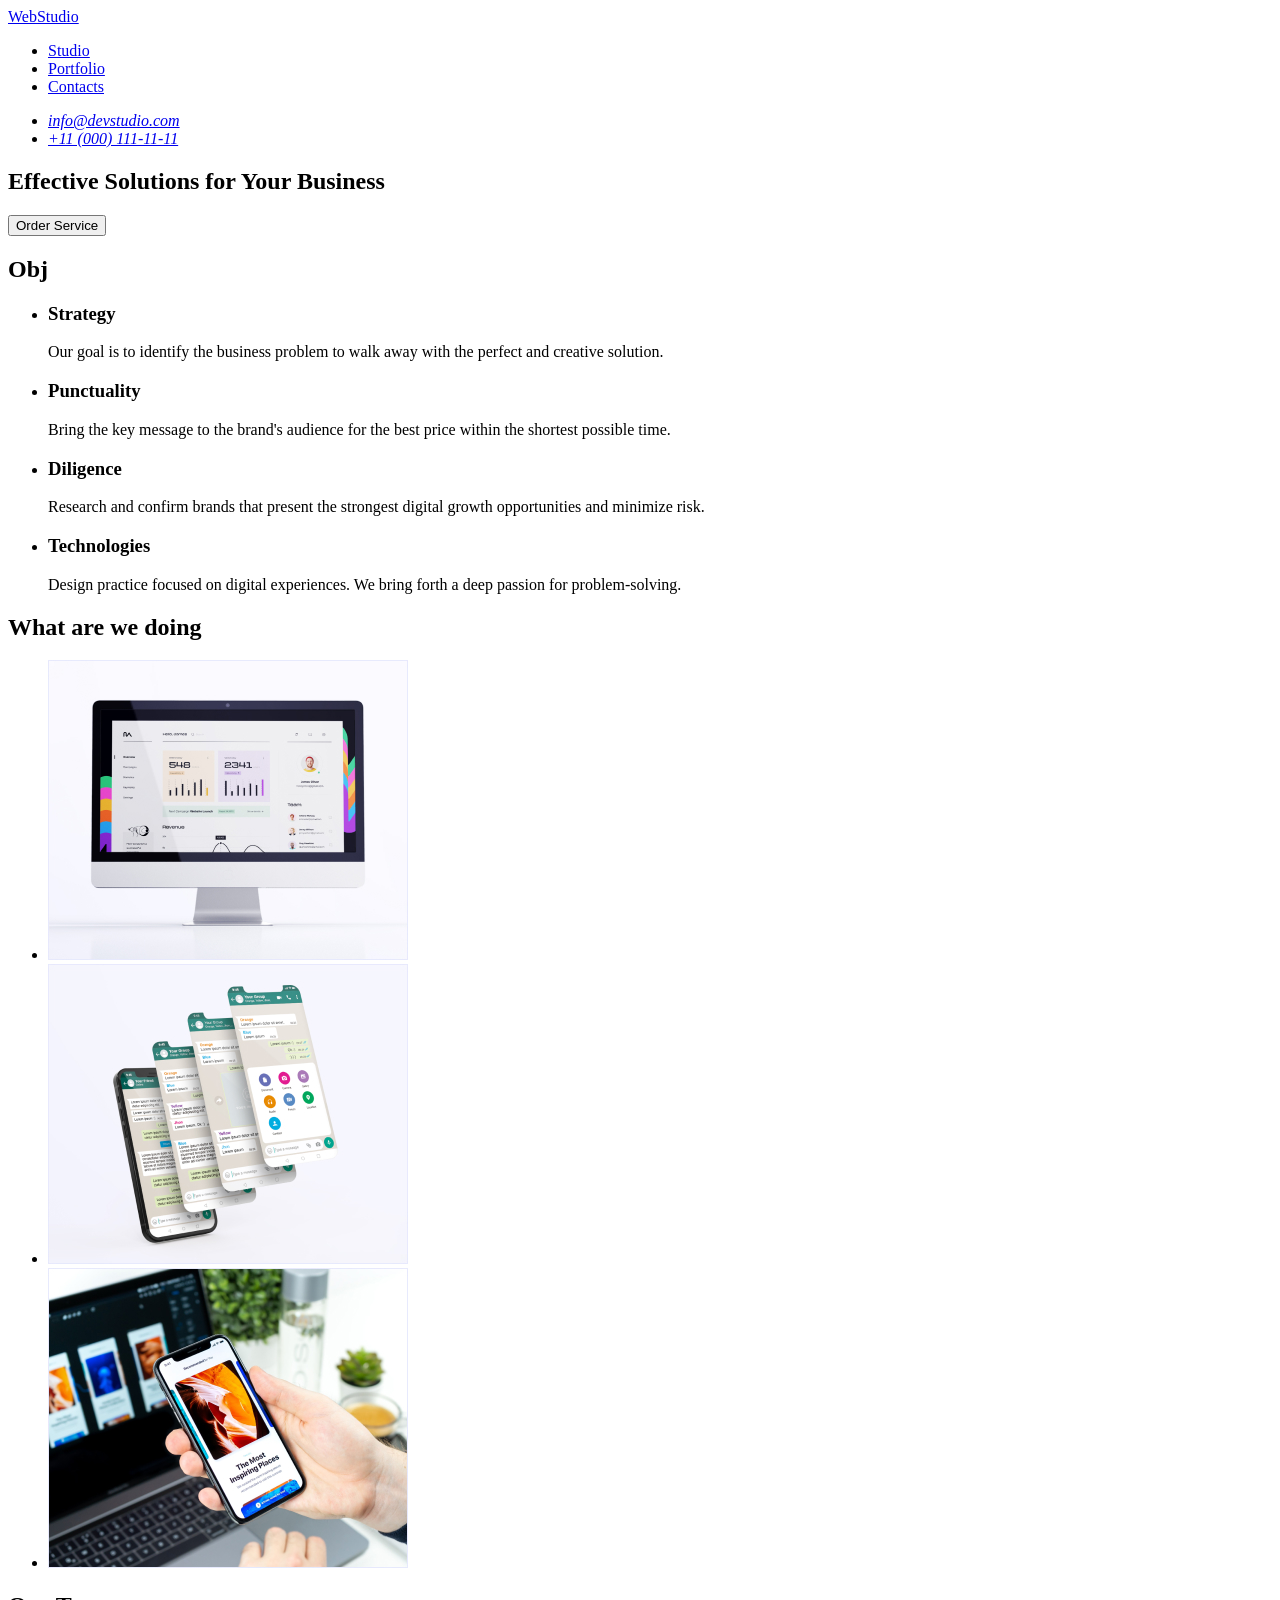
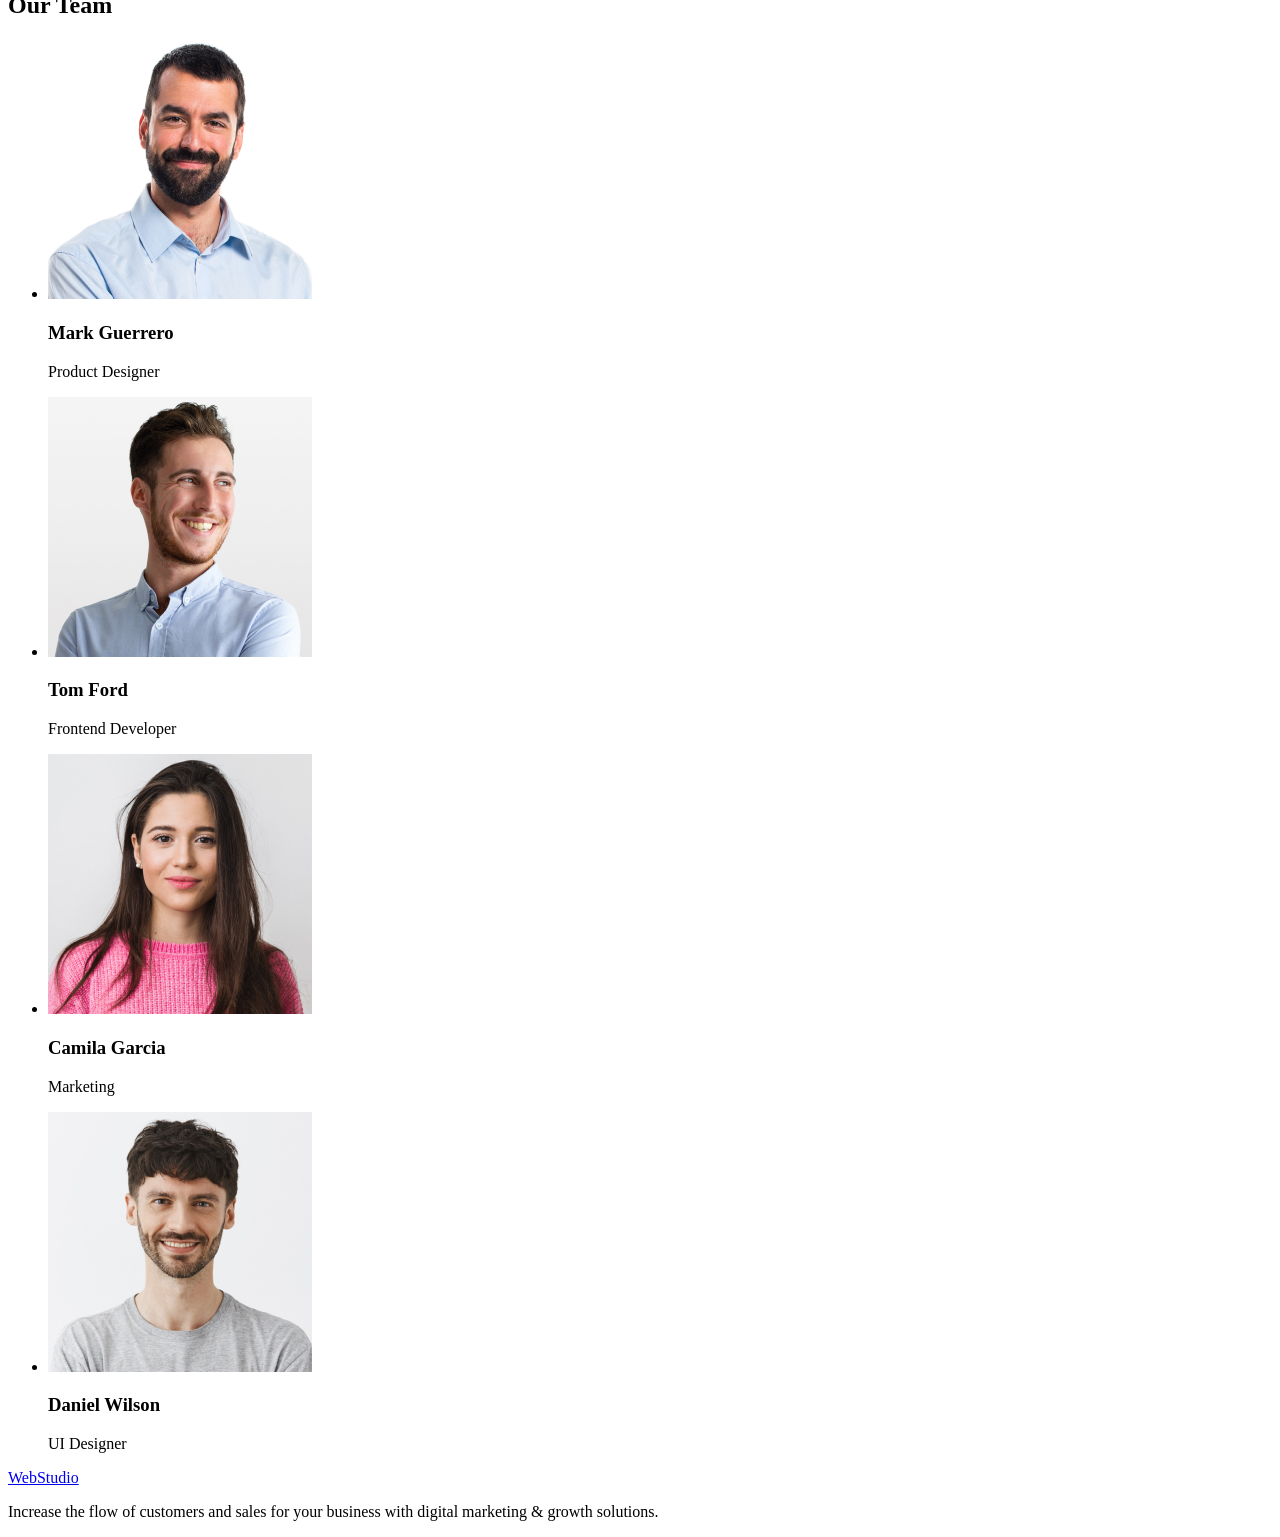
<file: python-web/goit-markup-hw-01/index.html>
<!DOCTYPE html>
<html lang="en">
<head>
	<meta charset="UTF-8">
	<meta http-equiv="X-UA-Compatible" content="IE=edge">
	<meta name="viewport" content="width=device-width, initial-scale=1.0">
  <title>Studio</title>
</head>
<body>
  <header>
    <nav>
      <a href="./index.html">WebStudio</a>
      <ul>
        <li><a href="./index.html">Studio</a></li>
        <li><a href="add/portfolio.html">Portfolio</a></li>
        <li><a href="#">Contacts</a></li>
      </ul>
    </nav>
    <address>
      <ul>
        <li><a href="mailto:info@devstudio.com">info@devstudio.com</a></li>
        <li><a href="tel:+110001111111">+11 (000) 111-11-11</a></li>
      </ul>
    </address>
  </header>
  <main>
    <!-- hero -->
    <section>
      <h1>
        Effective Solutions for Your Business
      </h1>
      <button type="button">Order Service</button>
    </section>
    <section>
      <h2>Obj</h2>
      <ul>
        <li>
          <h3>Strategy</h3>
          <p>Our goal is to identify the business
            problem to walk away with the perfect and creative solution. </p>
        </li>
        <li>
          <h3>Punctuality</h3>
          <p>Bring the key message to the brand's audience for 
            the best price within the shortest possible time.</p>
        </li>
        <li>
          <h3>Diligence</h3>
          <p>Research and confirm brands that present
             the strongest digital growth opportunities and minimize risk.</p>
        </li>
        <li>
          <h3>Technologies</h3>
          <p>Design practice focused on digital experiences.
             We bring forth a deep passion for problem-solving.</p>
        </li>
      </ul>
    </section>
    <section>
      <h2>What are we doing</h2>
      <ul>
        <li><img
          src="./images/comp.jpg"
          alt="Computer"
          width="360"
          >
        </li>
        <li><img
          src="./images/tel.jpg"
          alt="Telephone"
          width="360"
          >
        </li>
        <li><img
          src="./images/all.jpg"
          alt="Telophone and computer"
          width="360"
          >
        </li>
      </ul>
    </section>
    <section>
      <h2>Our Team</h2>
      <ul>
        <li><img
          src="./images/Mark.jpg"
          alt="Image by Mark"
          width="264"
          >
          <h3>Mark Guerrero</h3>
          <p>Product Designer</p>
        </li>
        <li><img
          src="./images/Tom.jpg"
          alt="Image by Tom"
          width="264"
          >
          <h3>Tom Ford</h3>
          <p>Frontend Developer</p>
        </li>
        <li><img
          src="./images/Camila.jpg"
          alt="Image by Camila"
          width="264"
          >
          <h3>Camila Garcia</h3>
          <p>Marketing</p>
        </li>
        <li><img
          src="./images/Daniel.jpg"
          alt="Image by Daniel"
          width="264"
          >
          <h3>Daniel Wilson</h3>
          <p>UI Designer</p>
        </li>
      </ul>
    </section>
  </main>
  <footer>
    <a href="./index.html">
      WebStudio
    </a>
    <p>Increase the flow of customers and sales for your business with digital marketing & growth solutions.</p>
  </footer>
</body>
</html>
</file>
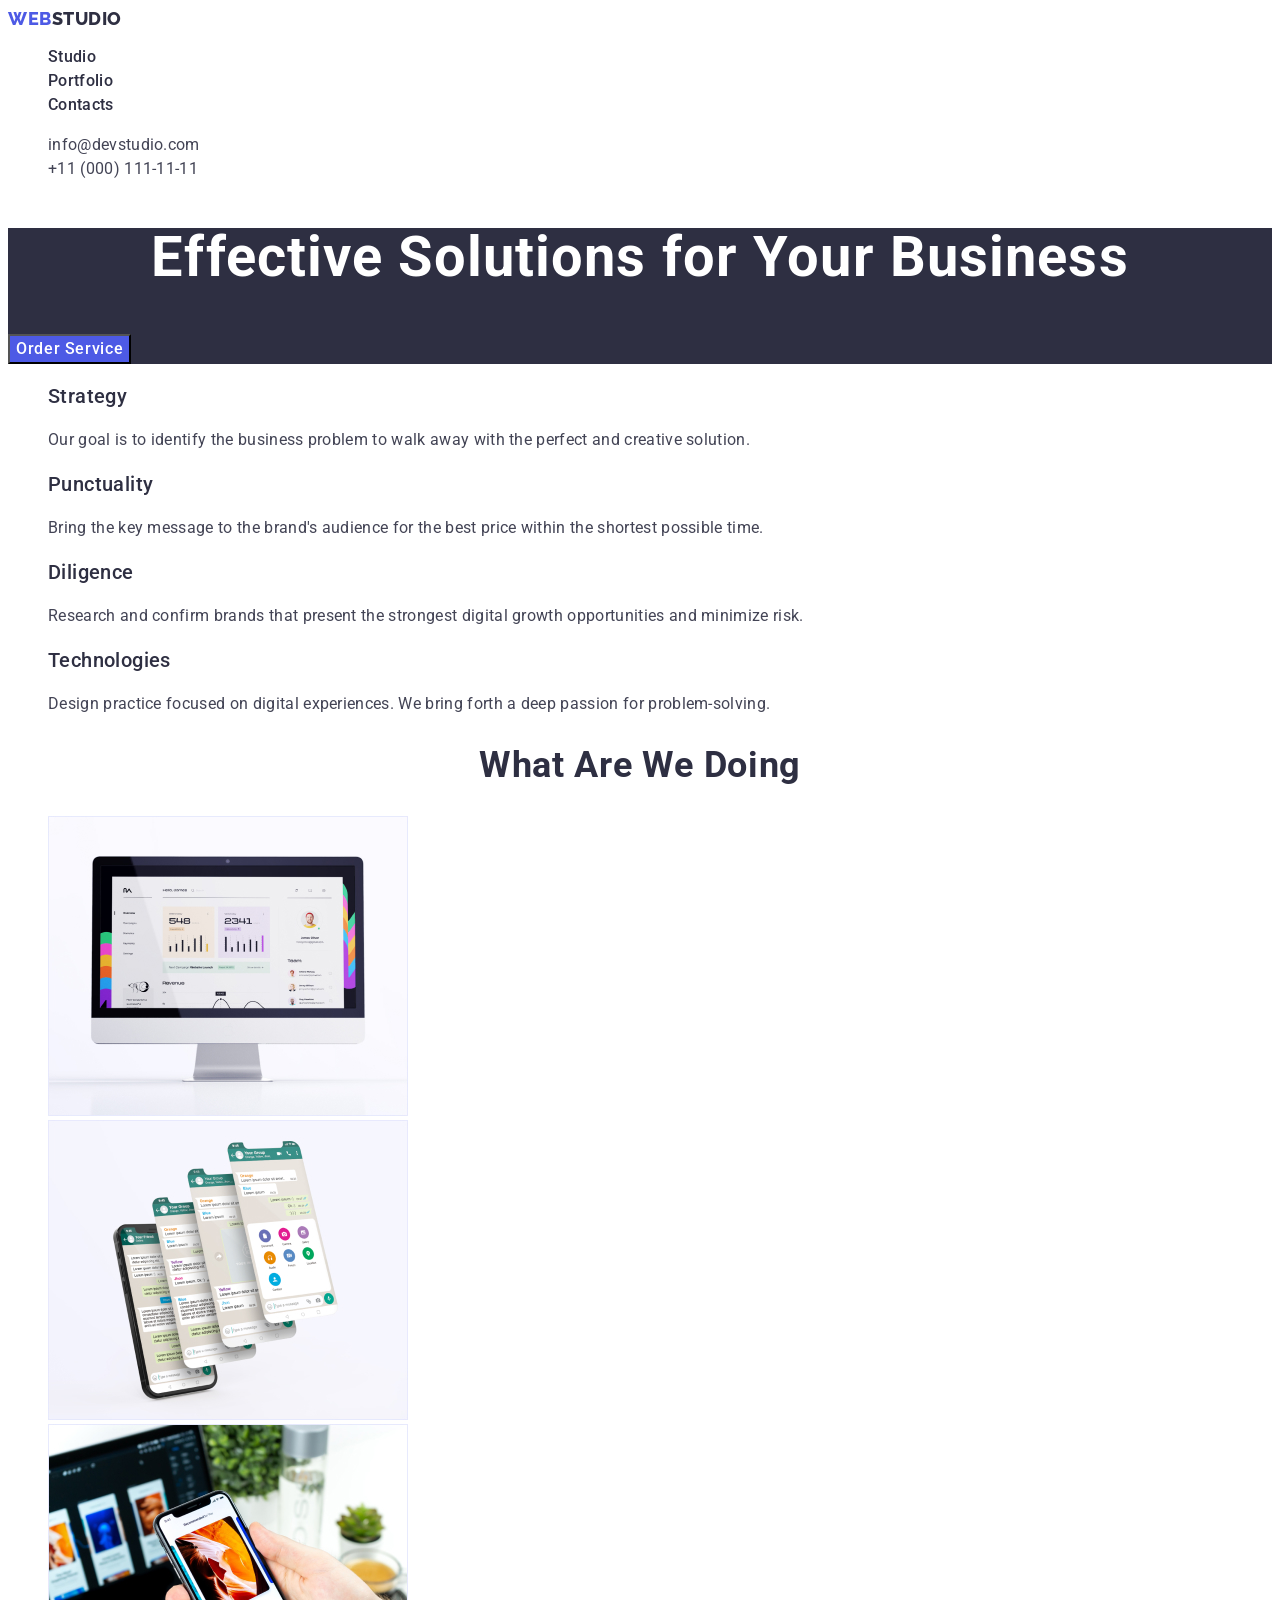
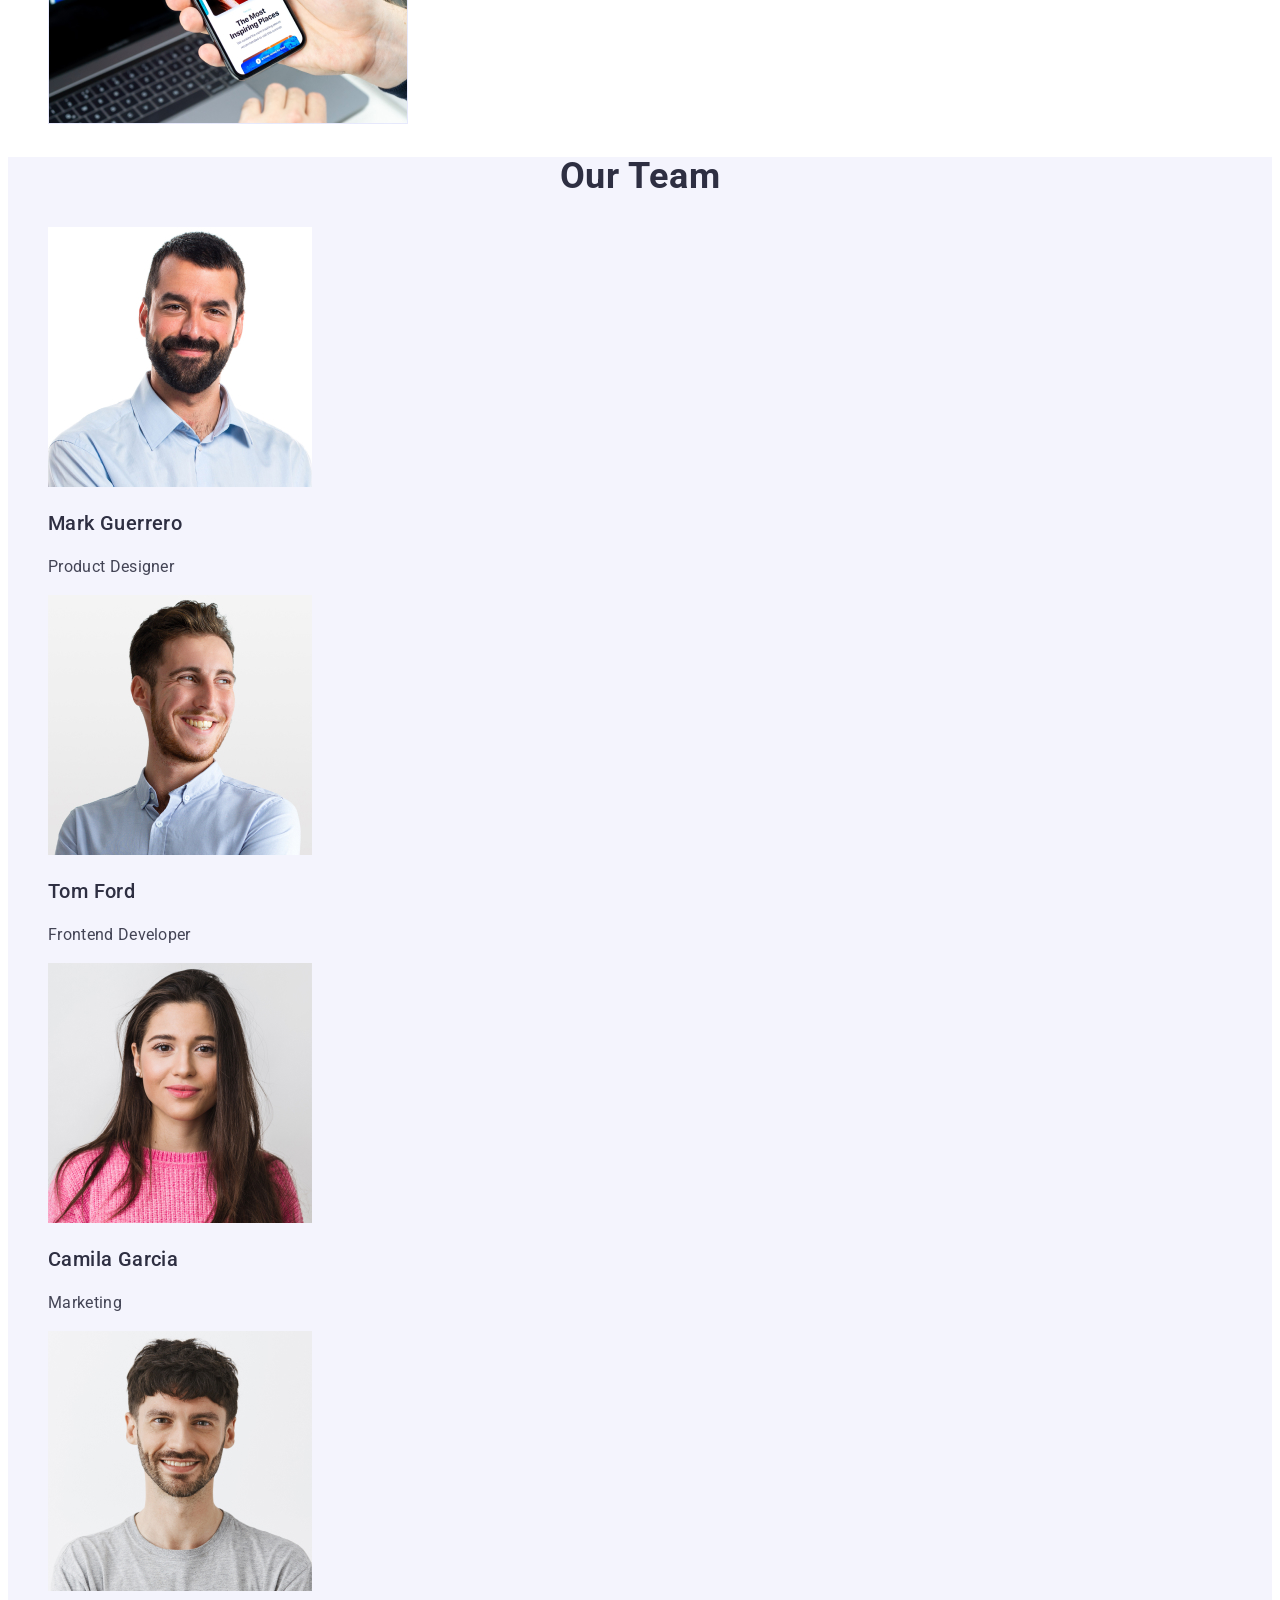
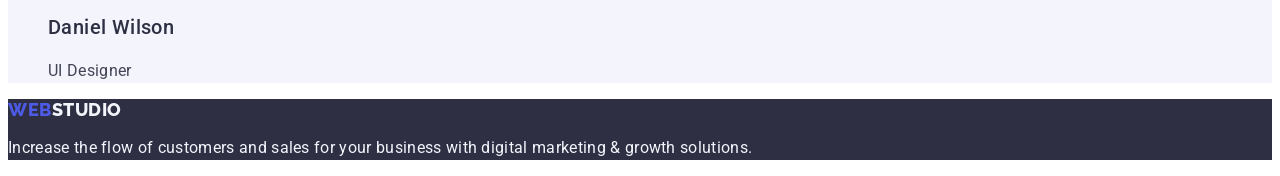
<file: python-web/goit-markup-hw-02/index.html>
<!DOCTYPE html>
<html lang="en">
  <head>
    <meta charset="UTF-8" />
    <meta http-equiv="X-UA-Compatible" content="IE=edge" />
    <meta name="viewport" content="width=device-width, initial-scale=1.0" />
    <title>WEBSTUDIO</title>
    <link rel="preconnect" href="https://fonts.googleapis.com" />
    <link rel="preconnect" href="https://fonts.gstatic.com" crossorigin />
    <link
      href="https://fonts.googleapis.com/css2?family=Raleway:wght@800&family=Roboto:wght@400;500;700;900&display=swap"
      rel="stylesheet"
    />
    <link rel="stylesheet" href="css/styles.css" />
  </head>
  <body>
    <!--==================== HEADER ====================-->
    <header class="header">
      <nav class="navigation">
        <a href="./index.html" class="link logo"
          >Web<span class="logo-second-part-light-theme">Studio</span>
        </a>
        <ul class="menu list">
          <li class="menu-item">
            <a href="./index.html" class="menu-link link">Studio</a>
          </li>
          <li class="menu-item">
            <a href="./portfolio.html" class="menu-link link">Portfolio</a>
          </li>
          <li class="menu-item">
            <a href="" class="menu-link link">Contacts</a>
          </li>
        </ul>
      </nav>
      <address class="address">
        <ul class="concacts list">
          <li class="contacts-item">
            <a href="mailto:info@devstudio.com" class="contacts-link link">
              info@devstudio.com
            </a>
          </li>
          <li class="contacts-item">
            <a href="tel:+110001111111" class="contacts-link link">
              +11 (000) 111-11-11
            </a>
          </li>
        </ul>
      </address>
    </header>
    <main>
      <!--==================== HERO ====================-->
      <section class="hero">
        <h1 class="main-title">Effective Solutions for Your Business</h1>
        <button type="button" class="order-button">Order Service</button>
      </section>
      <!--==================== ABOUT ====================-->
      <section class="about">
        <h2 hidden class="section-title hidden-title">About the company</h2>
        <ul class="about-list list">
          <li class="about-item">
            <h3 class="about-title">Strategy</h3>
            <p class="about-text">
              Our goal is to identify the business problem to walk away with the
              perfect and creative solution.
            </p>
          </li>
          <li class="about-item">
            <h3 class="about-title">Punctuality</h3>
            <p class="about-text">
              Bring the key message to the brand's audience for the best price
              within the shortest possible time.
            </p>
          </li>
          <li class="about-item">
            <h3 class="about-title">Diligence</h3>
            <p class="about-text">
              Research and confirm brands that present the strongest digital
              growth opportunities and minimize risk.
            </p>
          </li>
          <li class="about-item">
            <h3 class="about-title">Technologies</h3>
            <p class="about-text">
              Design practice focused on digital experiences. We bring forth a
              deep passion for problem-solving.
            </p>
          </li>
        </ul>
      </section>
      <!--==================== GALLERY ====================-->
      <section>
        <h2 class="section-title">What are we doing</h2>
        <ul class="list">
          <li>
            <img
              src="./images/comp.jpg"
              alt="Computer"
              width="360"
              height="300"
            />
          </li>
          <li>
            <img
              src="./images/tel.jpg"
              alt="Cellphone"
              width="360"
              height="300"
            />
          </li>
          <li>
            <img
              src="./images/all.jpg"
              alt="Cellphone and laptop"
              width="360"
              height="300"
            />
          </li>
        </ul>
      </section>
      <!--==================== WORKERS ====================-->
      <section class="workers">
        <h2 class="section-title">Our Team</h2>
        <ul class="workers-list list">
          <li class="worker">
            <img
              src="./images/Mark.jpg"
              alt="employee"
              width="264"
              height="260"
            />
            <h3 class="worker-full-name">Mark Guerrero</h3>
            <p class="worker-position">Product Designer</p>
          </li>
          <li class="worker">
            <img
              src="./images/Tom.jpg"
              alt="employee"
              width="264"
              height="260"
            />
            <h3 class="worker-full-name">Tom Ford</h3>
            <p class="worker-position">Frontend Developer</p>
          </li>
          <li class="worker">
            <img
              src="./images/Camila.jpg"
              alt="employee"
              width="264"
              height="260"
            />
            <h3 class="worker-full-name">Camila Garcia</h3>
            <p class="worker-position">Marketing</p>
          </li>
          <li class="worker">
            <img
              src="./images/Daniel.jpg"
              alt="employee"
              width="264"
              height="260"
            />
            <h3 class="worker-full-name">Daniel Wilson</h3>
            <p class="worker-position">UI Designer</p>
          </li>
        </ul>
      </section>
    </main>
    <!--==================== FOOTER ====================-->
    <footer class="footer">
      <a href="./index.html" class="link logo"
        >Web<span class="logo-second-part-dark-theme">Studio</span>
      </a>
      <p class="footer-text">
        Increase the flow of customers and sales for your business with digital
        marketing & growth solutions.
      </p>
    </footer>
  </body>
</html>
</file>
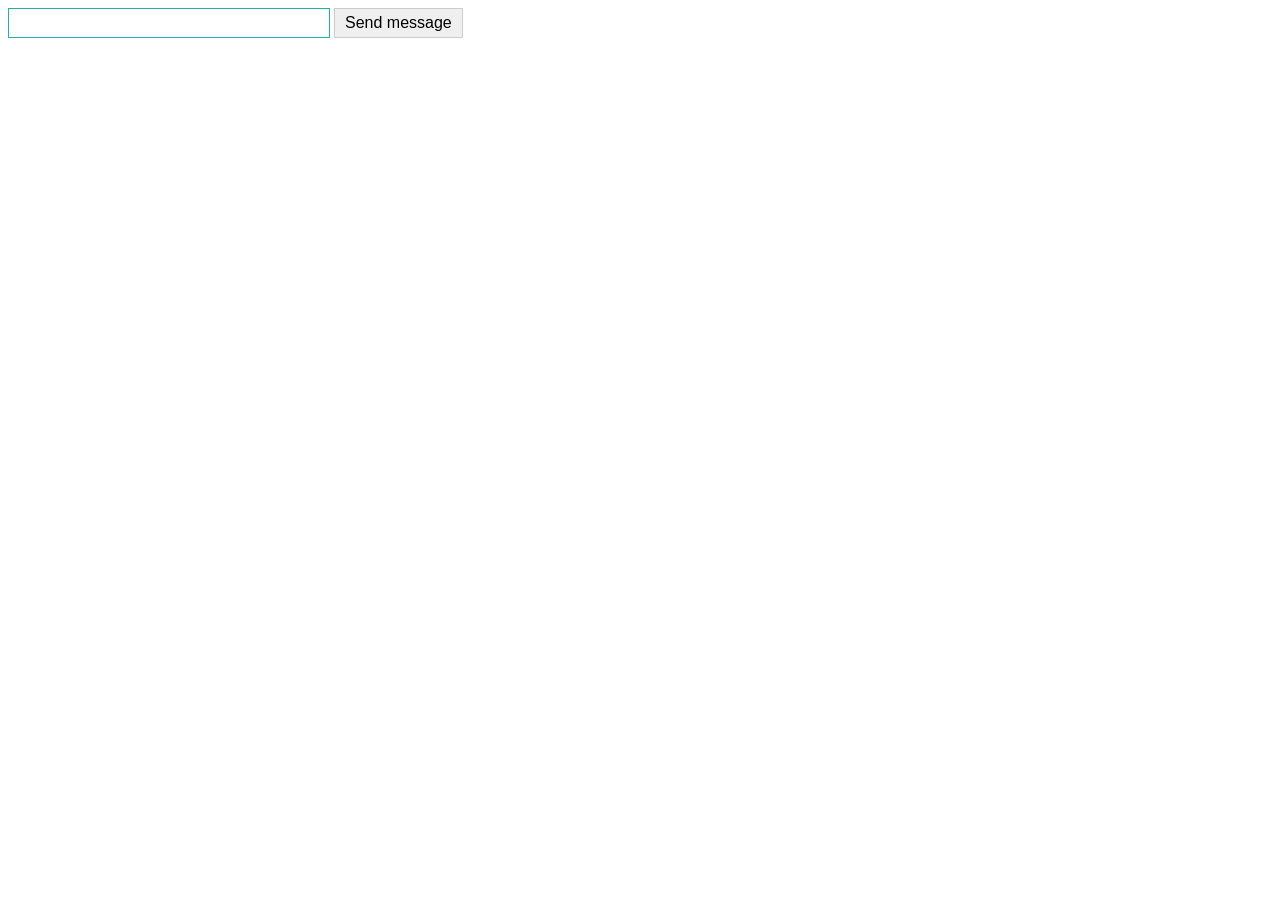
<file: python-web/hm2_5/chat/index.html>
<!DOCTYPE html>
<html>
  <head>
    <meta http-equiv="Content-Type" content="text/html; charset=utf-8" />
    <link rel="shortcut icon" href="favicon.ico" type="image/x-icon" />
    <link rel="stylesheet" href="main.css" />
  </head>

  <body>
    <form id="formChat">
      <input type="text" id="textField" />
      <button type="submit">Send message</button>
    </form>
    <div id="subscribe"></div>
    <script src="main.js"></script>
  </body>
</html>
</file>
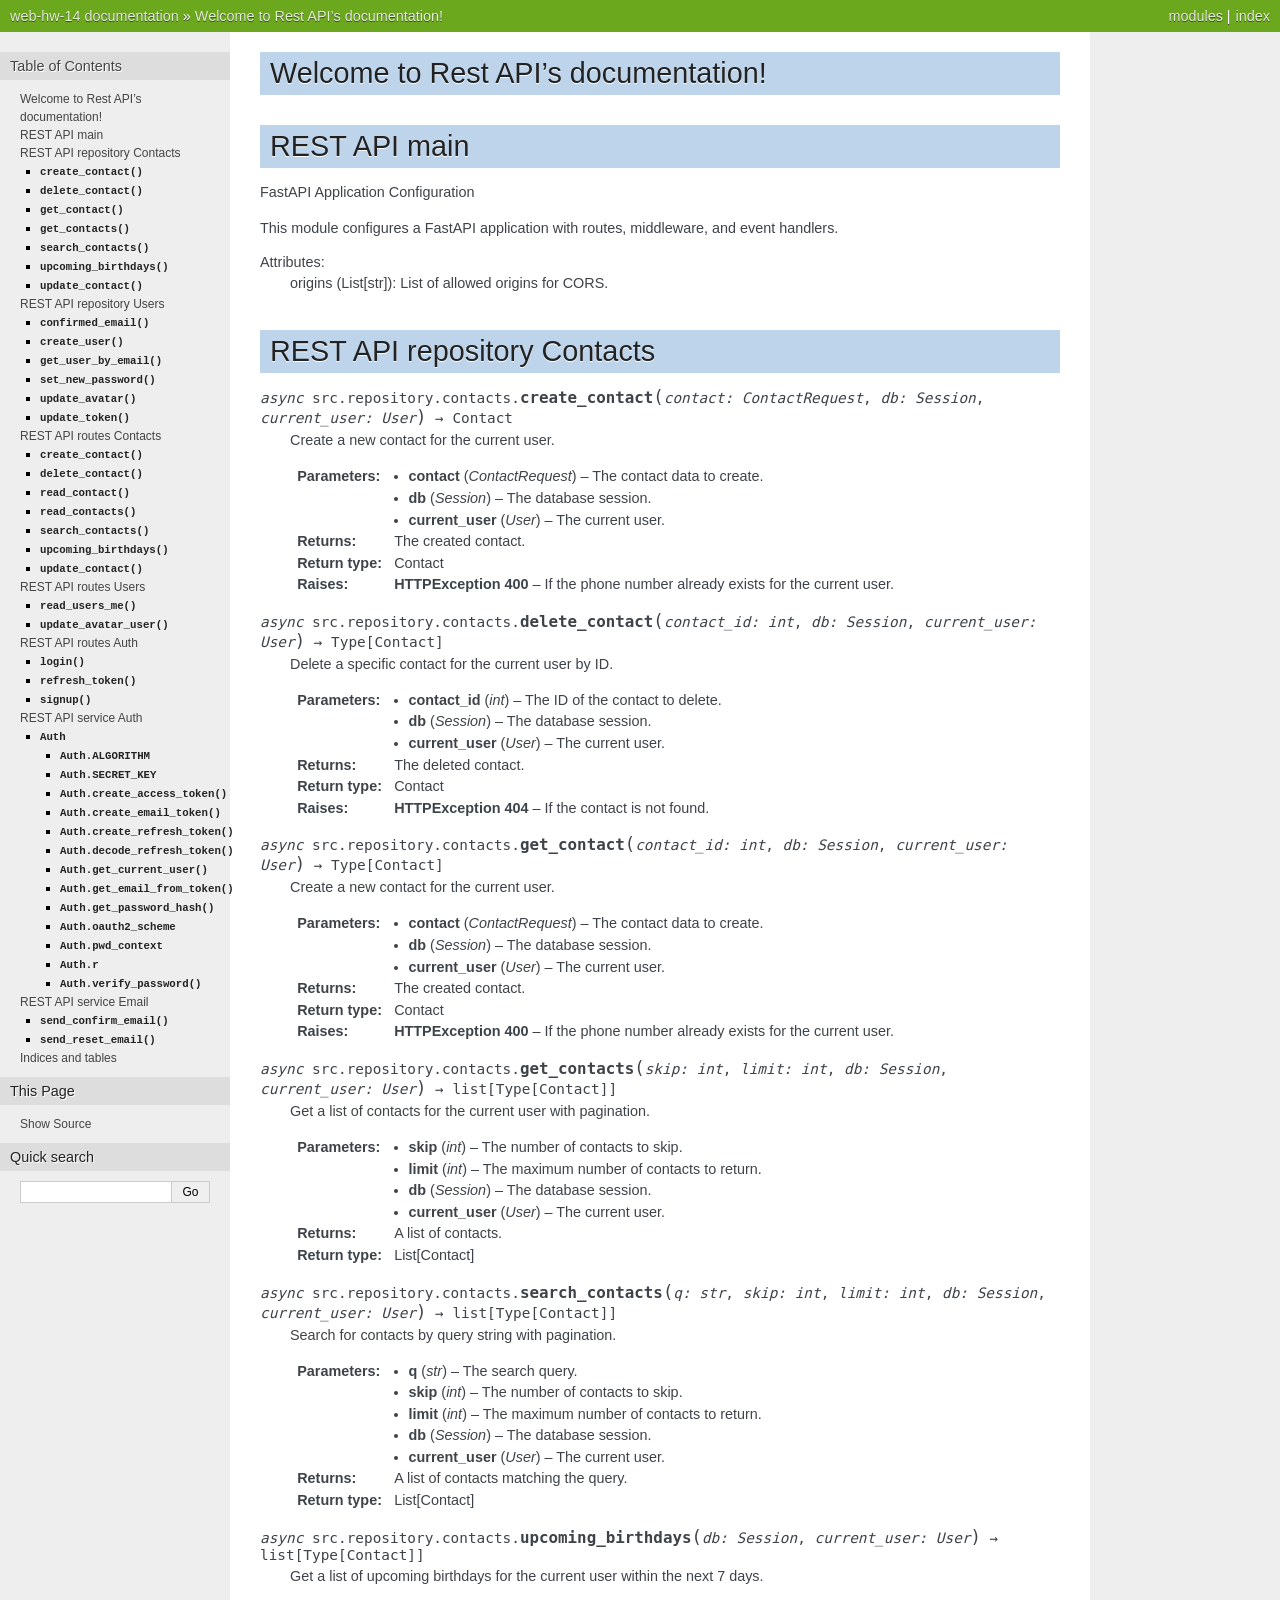
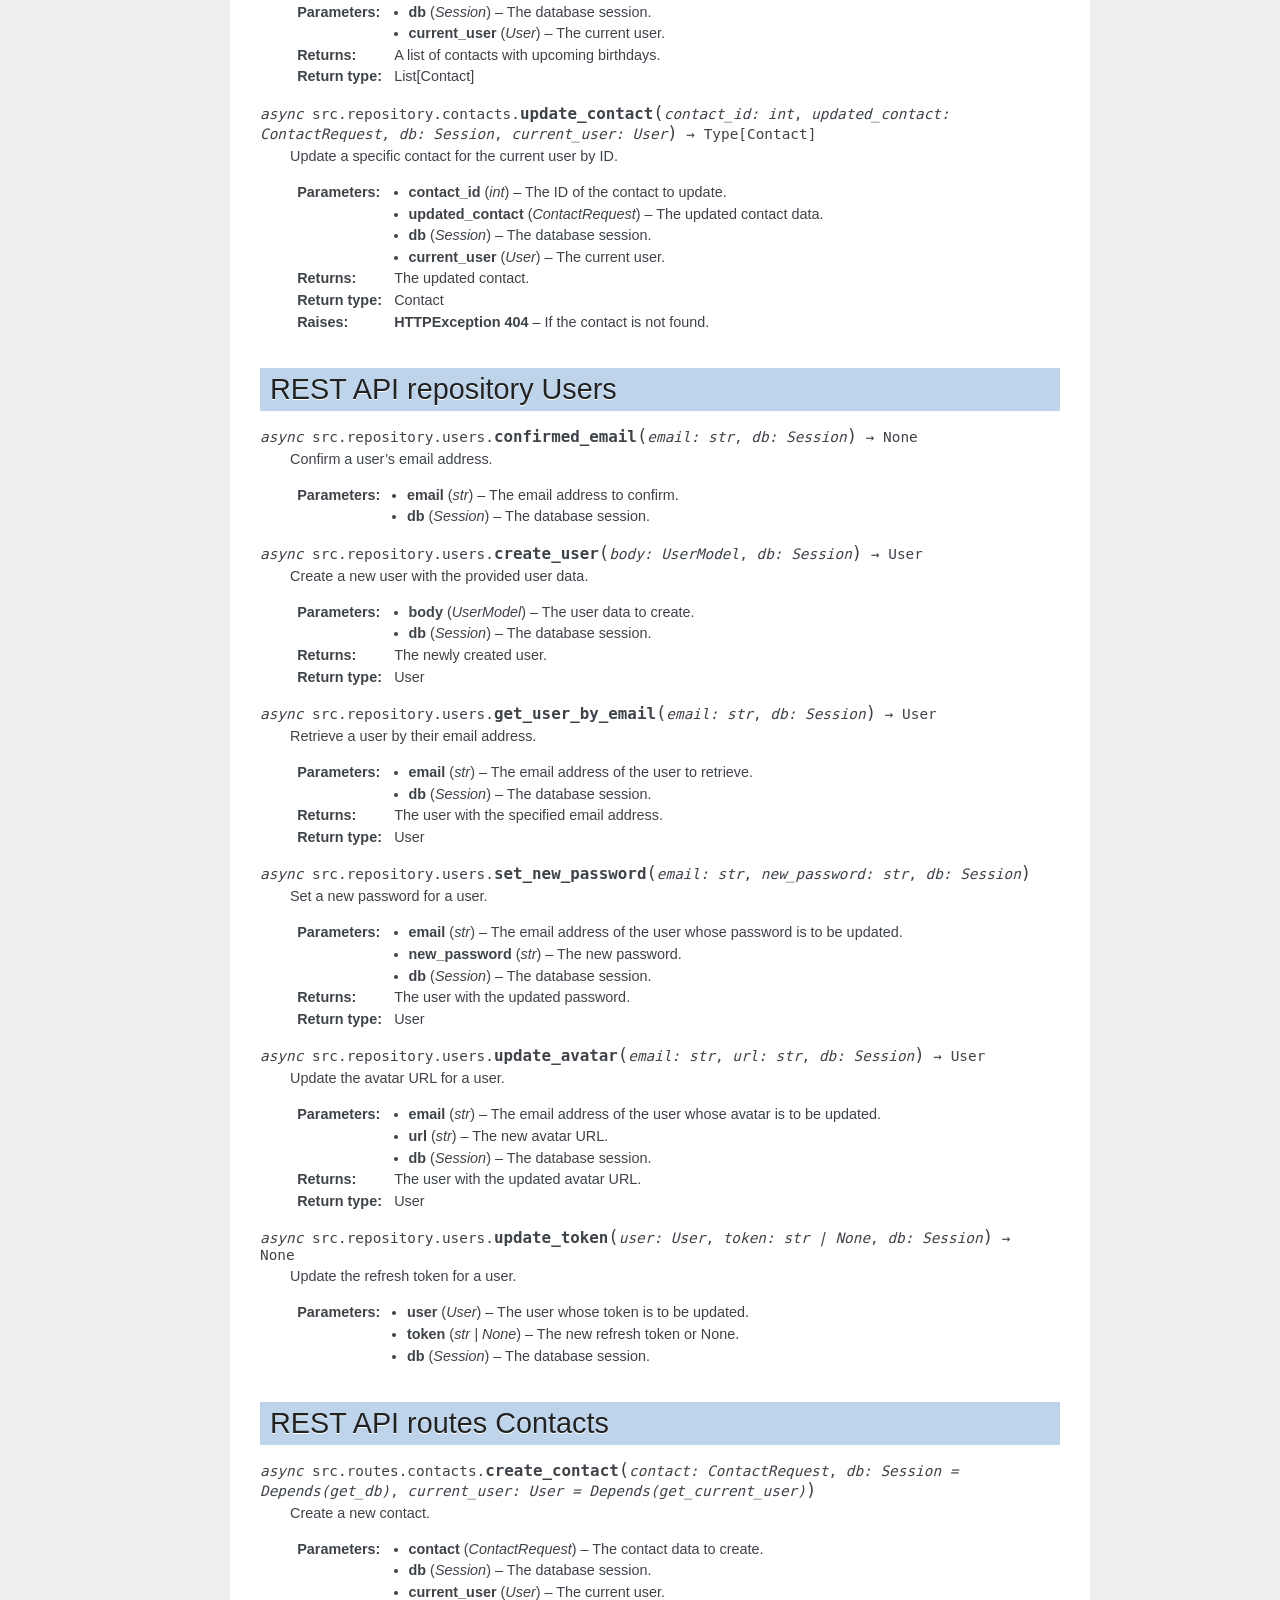
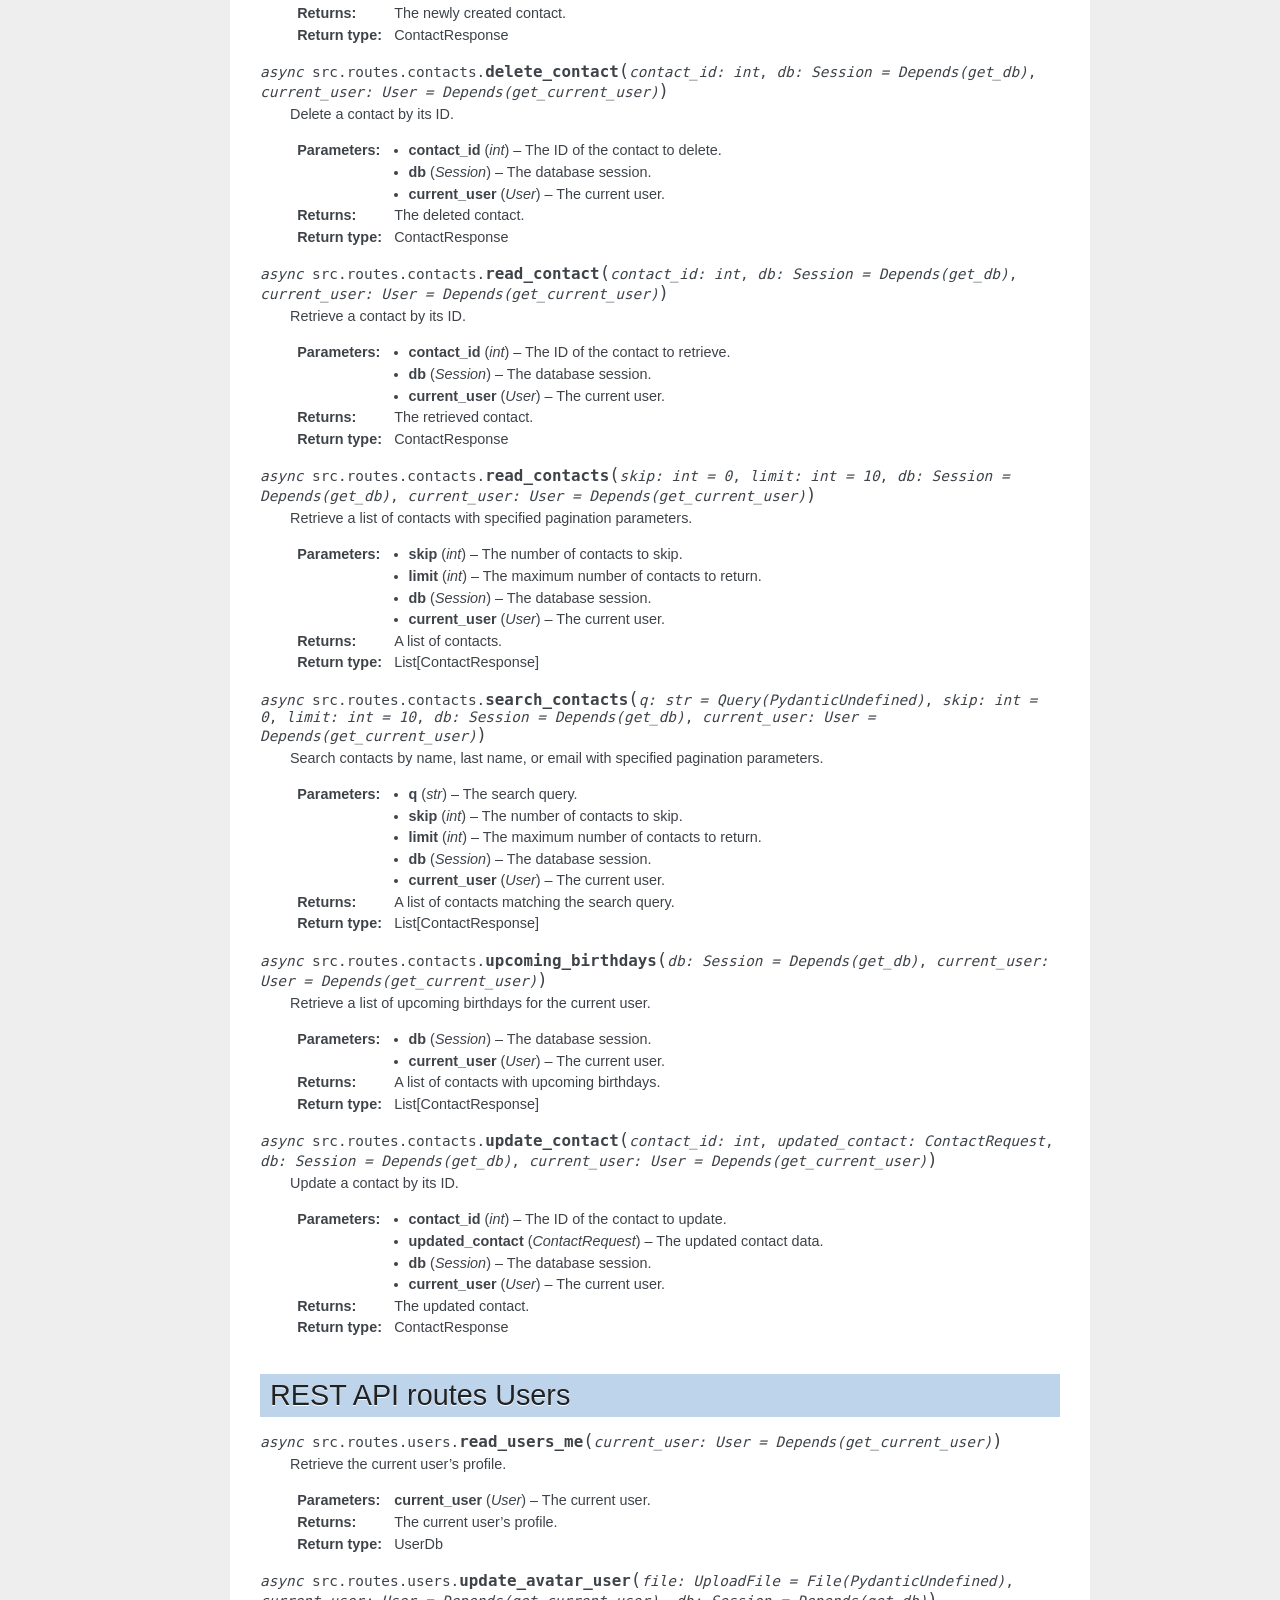
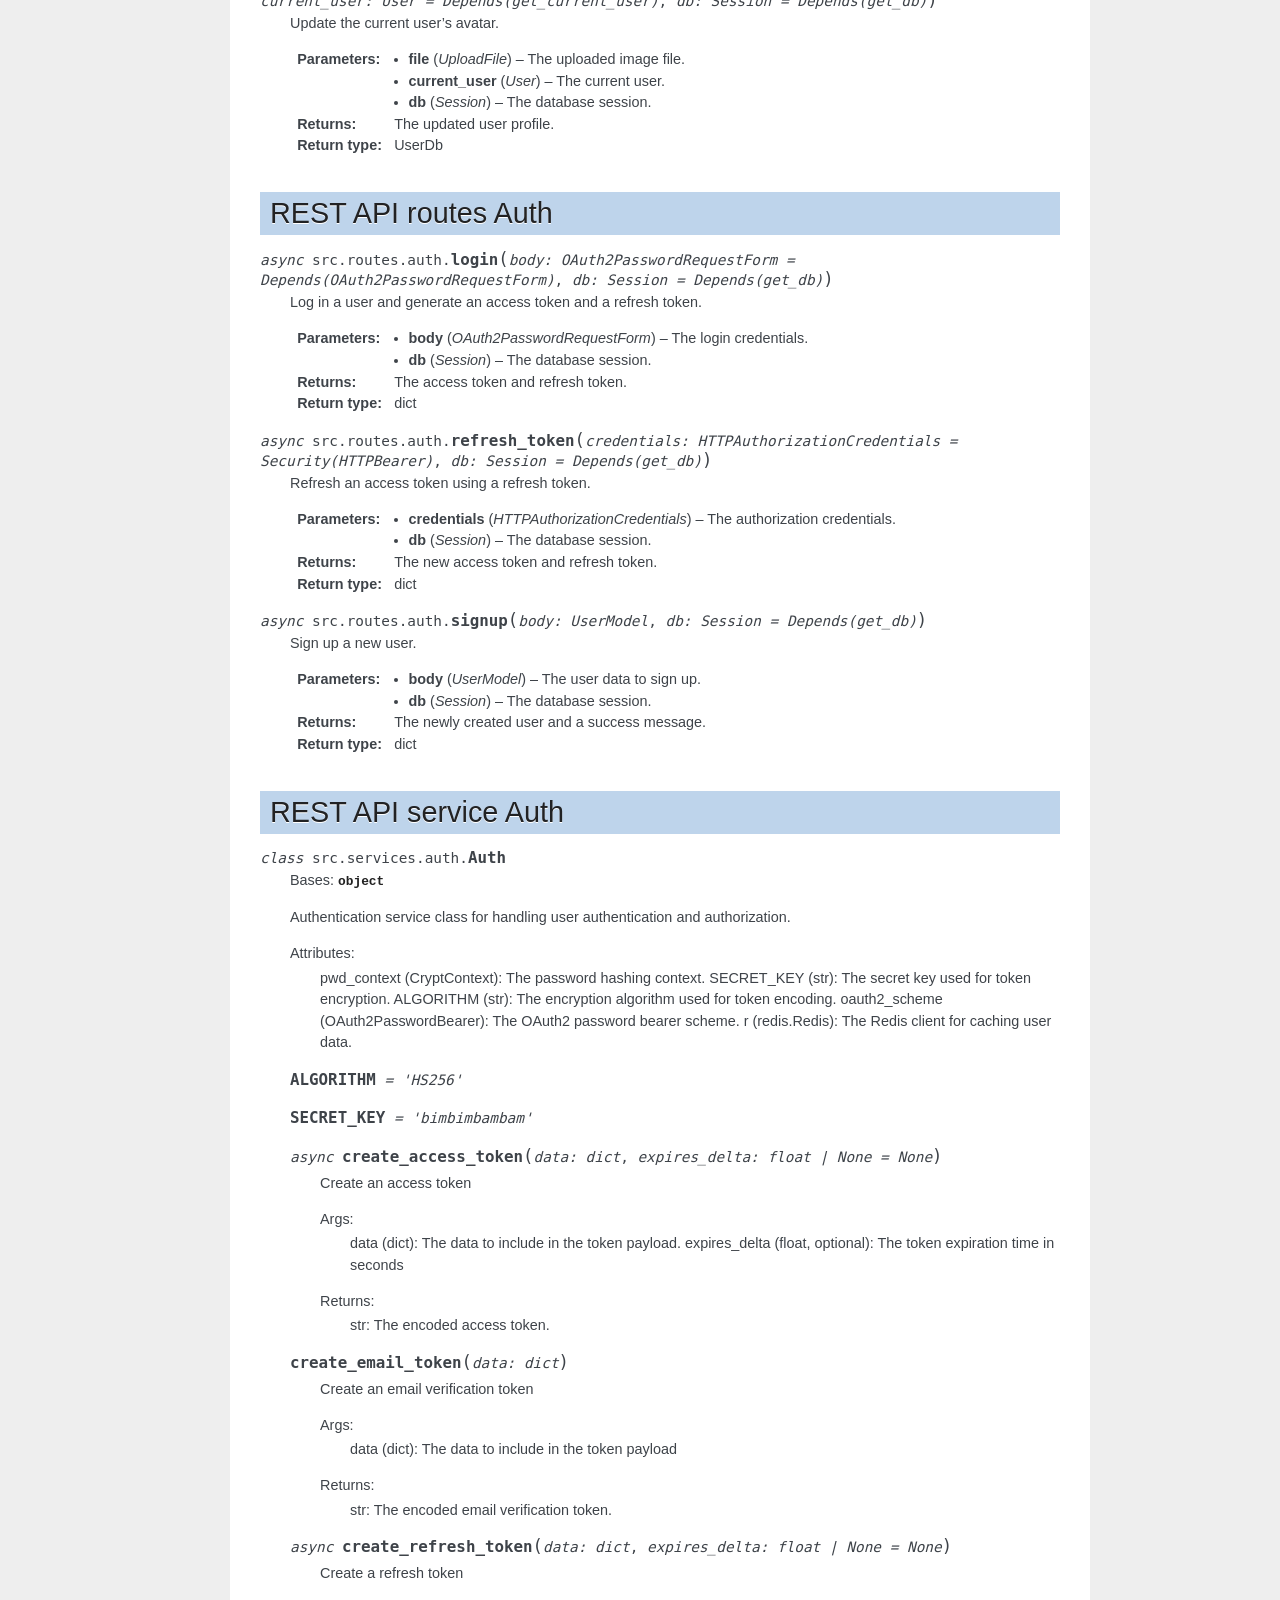
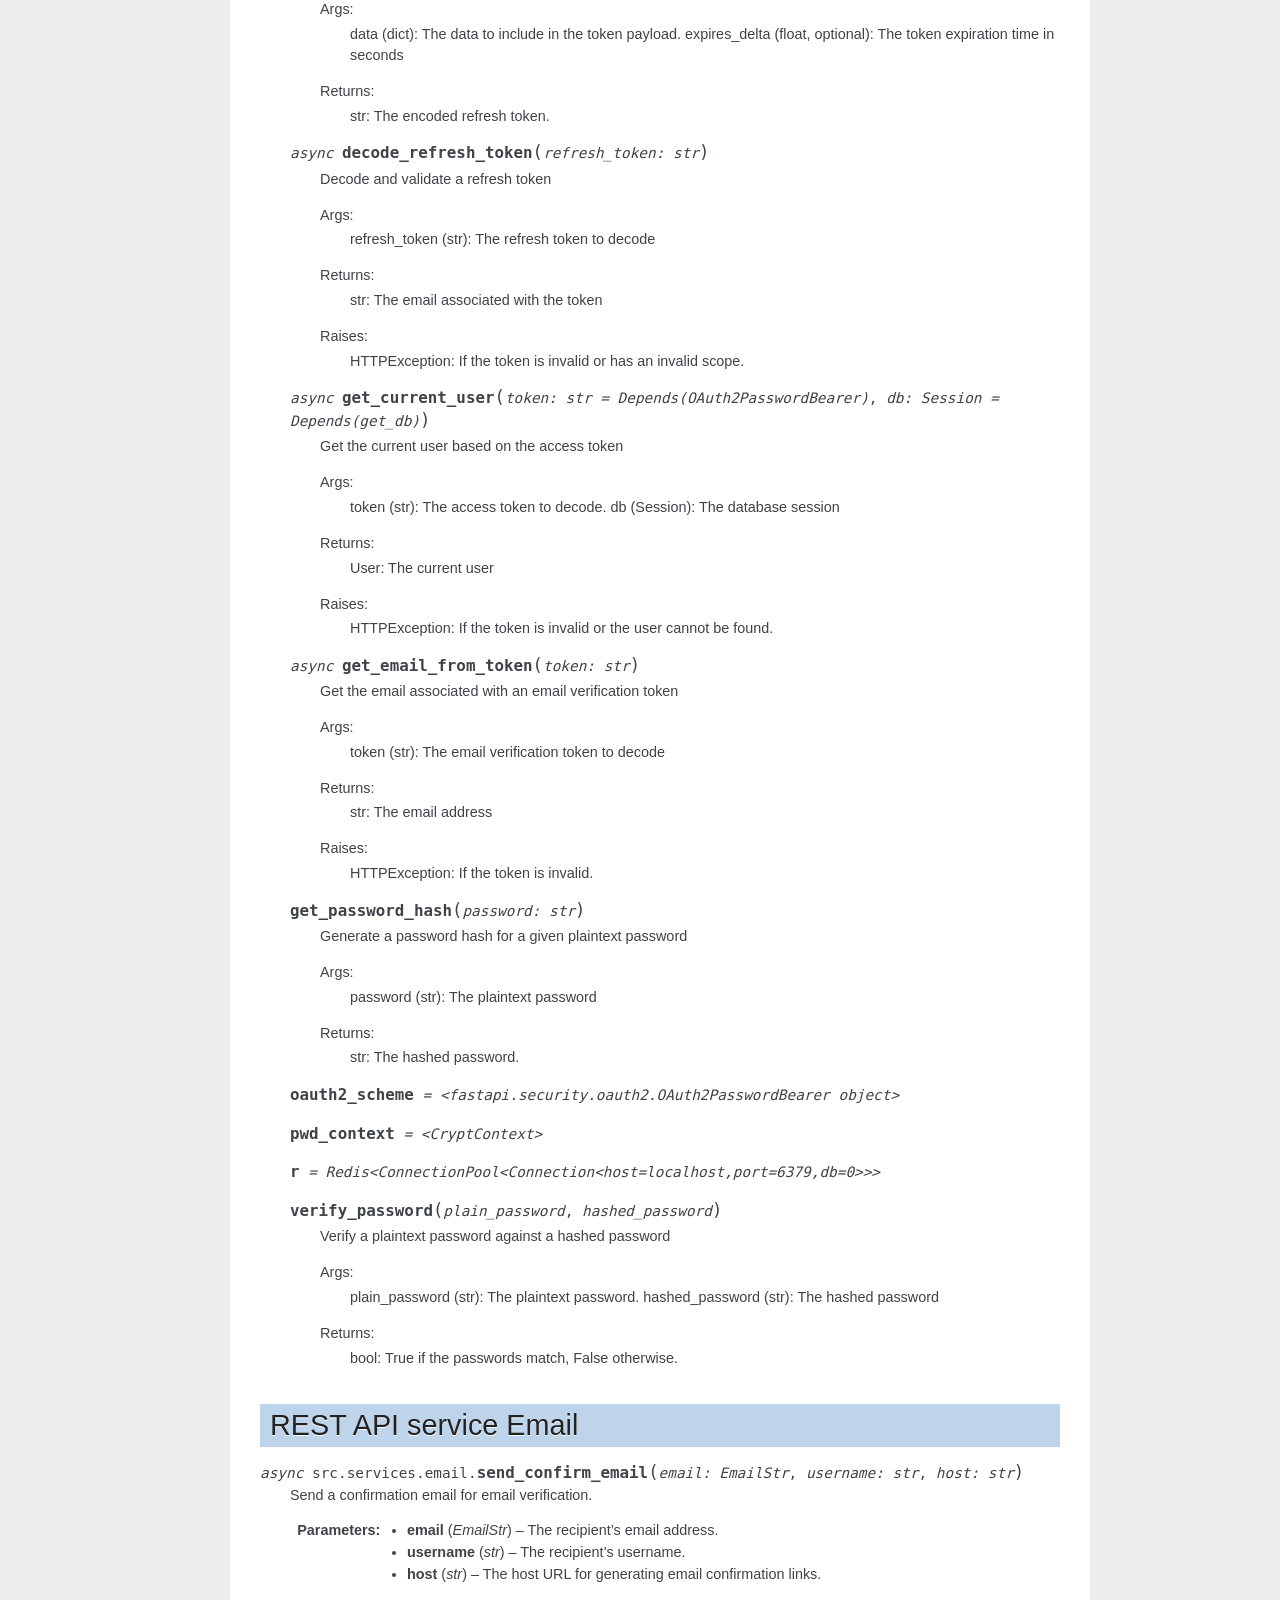
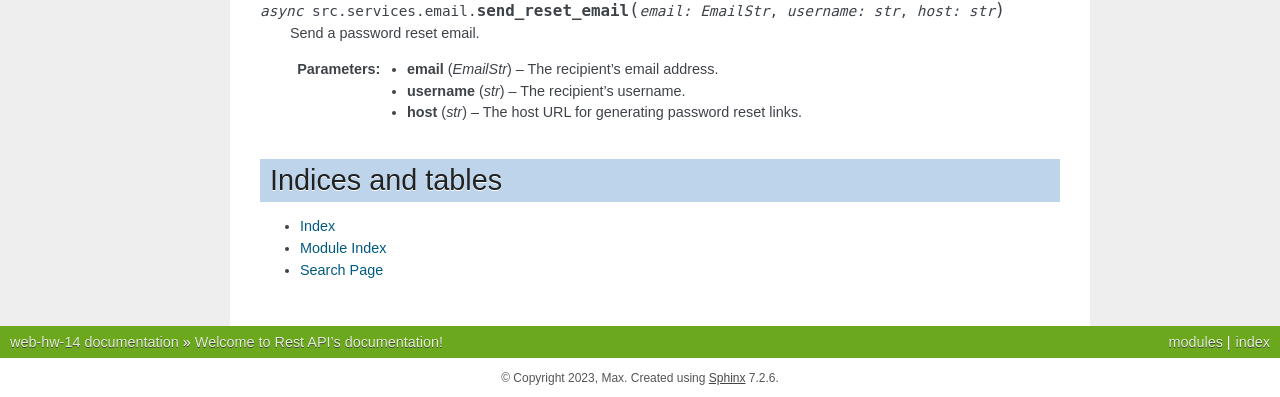
<file: python-web/hm2_14/docs/_build/html/index.html>
<!DOCTYPE html>

<html lang="en" data-content_root="./">
  <head>
    <meta charset="utf-8" />
    <meta name="viewport" content="width=device-width, initial-scale=1.0" /><meta name="viewport" content="width=device-width, initial-scale=1" />

    <title>Welcome to Rest API’s documentation! &#8212; web-hw-14  documentation</title>
    <link rel="stylesheet" type="text/css" href="_static/pygments.css?v=a746c00c" />
    <link rel="stylesheet" type="text/css" href="_static/nature.css?v=601dbdee" />
    <script src="_static/documentation_options.js?v=5929fcd5"></script>
    <script src="_static/doctools.js?v=888ff710"></script>
    <script src="_static/sphinx_highlight.js?v=dc90522c"></script>
    <link rel="index" title="Index" href="genindex.html" />
    <link rel="search" title="Search" href="search.html" /> 
  </head><body>
    <div class="related" role="navigation" aria-label="related navigation">
      <h3>Navigation</h3>
      <ul>
        <li class="right" style="margin-right: 10px">
          <a href="genindex.html" title="General Index"
             accesskey="I">index</a></li>
        <li class="right" >
          <a href="py-modindex.html" title="Python Module Index"
             >modules</a> |</li>
        <li class="nav-item nav-item-0"><a href="#">web-hw-14  documentation</a> &#187;</li>
        <li class="nav-item nav-item-this"><a href="">Welcome to Rest API’s documentation!</a></li> 
      </ul>
    </div>  

    <div class="document">
      <div class="documentwrapper">
        <div class="bodywrapper">
          <div class="body" role="main">
            
  <section id="welcome-to-rest-api-s-documentation">
<h1>Welcome to Rest API’s documentation!<a class="headerlink" href="#welcome-to-rest-api-s-documentation" title="Link to this heading">¶</a></h1>
<div class="toctree-wrapper compound">
</div>
</section>
<section id="module-main">
<span id="rest-api-main"></span><h1>REST API main<a class="headerlink" href="#module-main" title="Link to this heading">¶</a></h1>
<p>FastAPI Application Configuration</p>
<p>This module configures a FastAPI application with routes, middleware, and event handlers.</p>
<dl class="simple">
<dt>Attributes:</dt><dd><p>origins (List[str]): List of allowed origins for CORS.</p>
</dd>
</dl>
</section>
<section id="module-src.repository.contacts">
<span id="rest-api-repository-contacts"></span><h1>REST API repository Contacts<a class="headerlink" href="#module-src.repository.contacts" title="Link to this heading">¶</a></h1>
<dl class="py function">
<dt class="sig sig-object py" id="src.repository.contacts.create_contact">
<em class="property"><span class="k"><span class="pre">async</span></span><span class="w"> </span></em><span class="sig-prename descclassname"><span class="pre">src.repository.contacts.</span></span><span class="sig-name descname"><span class="pre">create_contact</span></span><span class="sig-paren">(</span><em class="sig-param"><span class="n"><span class="pre">contact</span></span><span class="p"><span class="pre">:</span></span><span class="w"> </span><span class="n"><span class="pre">ContactRequest</span></span></em>, <em class="sig-param"><span class="n"><span class="pre">db</span></span><span class="p"><span class="pre">:</span></span><span class="w"> </span><span class="n"><span class="pre">Session</span></span></em>, <em class="sig-param"><span class="n"><span class="pre">current_user</span></span><span class="p"><span class="pre">:</span></span><span class="w"> </span><span class="n"><span class="pre">User</span></span></em><span class="sig-paren">)</span> <span class="sig-return"><span class="sig-return-icon">&#x2192;</span> <span class="sig-return-typehint"><span class="pre">Contact</span></span></span><a class="headerlink" href="#src.repository.contacts.create_contact" title="Link to this definition">¶</a></dt>
<dd><p>Create a new contact for the current user.</p>
<dl class="field-list simple">
<dt class="field-odd">Parameters<span class="colon">:</span></dt>
<dd class="field-odd"><ul class="simple">
<li><p><strong>contact</strong> (<em>ContactRequest</em>) – The contact data to create.</p></li>
<li><p><strong>db</strong> (<em>Session</em>) – The database session.</p></li>
<li><p><strong>current_user</strong> (<em>User</em>) – The current user.</p></li>
</ul>
</dd>
<dt class="field-even">Returns<span class="colon">:</span></dt>
<dd class="field-even"><p>The created contact.</p>
</dd>
<dt class="field-odd">Return type<span class="colon">:</span></dt>
<dd class="field-odd"><p>Contact</p>
</dd>
<dt class="field-even">Raises<span class="colon">:</span></dt>
<dd class="field-even"><p><strong>HTTPException 400</strong> – If the phone number already exists for the current user.</p>
</dd>
</dl>
</dd></dl>

<dl class="py function">
<dt class="sig sig-object py" id="src.repository.contacts.delete_contact">
<em class="property"><span class="k"><span class="pre">async</span></span><span class="w"> </span></em><span class="sig-prename descclassname"><span class="pre">src.repository.contacts.</span></span><span class="sig-name descname"><span class="pre">delete_contact</span></span><span class="sig-paren">(</span><em class="sig-param"><span class="n"><span class="pre">contact_id</span></span><span class="p"><span class="pre">:</span></span><span class="w"> </span><span class="n"><span class="pre">int</span></span></em>, <em class="sig-param"><span class="n"><span class="pre">db</span></span><span class="p"><span class="pre">:</span></span><span class="w"> </span><span class="n"><span class="pre">Session</span></span></em>, <em class="sig-param"><span class="n"><span class="pre">current_user</span></span><span class="p"><span class="pre">:</span></span><span class="w"> </span><span class="n"><span class="pre">User</span></span></em><span class="sig-paren">)</span> <span class="sig-return"><span class="sig-return-icon">&#x2192;</span> <span class="sig-return-typehint"><span class="pre">Type</span><span class="p"><span class="pre">[</span></span><span class="pre">Contact</span><span class="p"><span class="pre">]</span></span></span></span><a class="headerlink" href="#src.repository.contacts.delete_contact" title="Link to this definition">¶</a></dt>
<dd><p>Delete a specific contact for the current user by ID.</p>
<dl class="field-list simple">
<dt class="field-odd">Parameters<span class="colon">:</span></dt>
<dd class="field-odd"><ul class="simple">
<li><p><strong>contact_id</strong> (<em>int</em>) – The ID of the contact to delete.</p></li>
<li><p><strong>db</strong> (<em>Session</em>) – The database session.</p></li>
<li><p><strong>current_user</strong> (<em>User</em>) – The current user.</p></li>
</ul>
</dd>
<dt class="field-even">Returns<span class="colon">:</span></dt>
<dd class="field-even"><p>The deleted contact.</p>
</dd>
<dt class="field-odd">Return type<span class="colon">:</span></dt>
<dd class="field-odd"><p>Contact</p>
</dd>
<dt class="field-even">Raises<span class="colon">:</span></dt>
<dd class="field-even"><p><strong>HTTPException 404</strong> – If the contact is not found.</p>
</dd>
</dl>
</dd></dl>

<dl class="py function">
<dt class="sig sig-object py" id="src.repository.contacts.get_contact">
<em class="property"><span class="k"><span class="pre">async</span></span><span class="w"> </span></em><span class="sig-prename descclassname"><span class="pre">src.repository.contacts.</span></span><span class="sig-name descname"><span class="pre">get_contact</span></span><span class="sig-paren">(</span><em class="sig-param"><span class="n"><span class="pre">contact_id</span></span><span class="p"><span class="pre">:</span></span><span class="w"> </span><span class="n"><span class="pre">int</span></span></em>, <em class="sig-param"><span class="n"><span class="pre">db</span></span><span class="p"><span class="pre">:</span></span><span class="w"> </span><span class="n"><span class="pre">Session</span></span></em>, <em class="sig-param"><span class="n"><span class="pre">current_user</span></span><span class="p"><span class="pre">:</span></span><span class="w"> </span><span class="n"><span class="pre">User</span></span></em><span class="sig-paren">)</span> <span class="sig-return"><span class="sig-return-icon">&#x2192;</span> <span class="sig-return-typehint"><span class="pre">Type</span><span class="p"><span class="pre">[</span></span><span class="pre">Contact</span><span class="p"><span class="pre">]</span></span></span></span><a class="headerlink" href="#src.repository.contacts.get_contact" title="Link to this definition">¶</a></dt>
<dd><p>Create a new contact for the current user.</p>
<dl class="field-list simple">
<dt class="field-odd">Parameters<span class="colon">:</span></dt>
<dd class="field-odd"><ul class="simple">
<li><p><strong>contact</strong> (<em>ContactRequest</em>) – The contact data to create.</p></li>
<li><p><strong>db</strong> (<em>Session</em>) – The database session.</p></li>
<li><p><strong>current_user</strong> (<em>User</em>) – The current user.</p></li>
</ul>
</dd>
<dt class="field-even">Returns<span class="colon">:</span></dt>
<dd class="field-even"><p>The created contact.</p>
</dd>
<dt class="field-odd">Return type<span class="colon">:</span></dt>
<dd class="field-odd"><p>Contact</p>
</dd>
<dt class="field-even">Raises<span class="colon">:</span></dt>
<dd class="field-even"><p><strong>HTTPException 400</strong> – If the phone number already exists for the current user.</p>
</dd>
</dl>
</dd></dl>

<dl class="py function">
<dt class="sig sig-object py" id="src.repository.contacts.get_contacts">
<em class="property"><span class="k"><span class="pre">async</span></span><span class="w"> </span></em><span class="sig-prename descclassname"><span class="pre">src.repository.contacts.</span></span><span class="sig-name descname"><span class="pre">get_contacts</span></span><span class="sig-paren">(</span><em class="sig-param"><span class="n"><span class="pre">skip</span></span><span class="p"><span class="pre">:</span></span><span class="w"> </span><span class="n"><span class="pre">int</span></span></em>, <em class="sig-param"><span class="n"><span class="pre">limit</span></span><span class="p"><span class="pre">:</span></span><span class="w"> </span><span class="n"><span class="pre">int</span></span></em>, <em class="sig-param"><span class="n"><span class="pre">db</span></span><span class="p"><span class="pre">:</span></span><span class="w"> </span><span class="n"><span class="pre">Session</span></span></em>, <em class="sig-param"><span class="n"><span class="pre">current_user</span></span><span class="p"><span class="pre">:</span></span><span class="w"> </span><span class="n"><span class="pre">User</span></span></em><span class="sig-paren">)</span> <span class="sig-return"><span class="sig-return-icon">&#x2192;</span> <span class="sig-return-typehint"><span class="pre">list</span><span class="p"><span class="pre">[</span></span><span class="pre">Type</span><span class="p"><span class="pre">[</span></span><span class="pre">Contact</span><span class="p"><span class="pre">]</span></span><span class="p"><span class="pre">]</span></span></span></span><a class="headerlink" href="#src.repository.contacts.get_contacts" title="Link to this definition">¶</a></dt>
<dd><p>Get a list of contacts for the current user with pagination.</p>
<dl class="field-list simple">
<dt class="field-odd">Parameters<span class="colon">:</span></dt>
<dd class="field-odd"><ul class="simple">
<li><p><strong>skip</strong> (<em>int</em>) – The number of contacts to skip.</p></li>
<li><p><strong>limit</strong> (<em>int</em>) – The maximum number of contacts to return.</p></li>
<li><p><strong>db</strong> (<em>Session</em>) – The database session.</p></li>
<li><p><strong>current_user</strong> (<em>User</em>) – The current user.</p></li>
</ul>
</dd>
<dt class="field-even">Returns<span class="colon">:</span></dt>
<dd class="field-even"><p>A list of contacts.</p>
</dd>
<dt class="field-odd">Return type<span class="colon">:</span></dt>
<dd class="field-odd"><p>List[Contact]</p>
</dd>
</dl>
</dd></dl>

<dl class="py function">
<dt class="sig sig-object py" id="src.repository.contacts.search_contacts">
<em class="property"><span class="k"><span class="pre">async</span></span><span class="w"> </span></em><span class="sig-prename descclassname"><span class="pre">src.repository.contacts.</span></span><span class="sig-name descname"><span class="pre">search_contacts</span></span><span class="sig-paren">(</span><em class="sig-param"><span class="n"><span class="pre">q</span></span><span class="p"><span class="pre">:</span></span><span class="w"> </span><span class="n"><span class="pre">str</span></span></em>, <em class="sig-param"><span class="n"><span class="pre">skip</span></span><span class="p"><span class="pre">:</span></span><span class="w"> </span><span class="n"><span class="pre">int</span></span></em>, <em class="sig-param"><span class="n"><span class="pre">limit</span></span><span class="p"><span class="pre">:</span></span><span class="w"> </span><span class="n"><span class="pre">int</span></span></em>, <em class="sig-param"><span class="n"><span class="pre">db</span></span><span class="p"><span class="pre">:</span></span><span class="w"> </span><span class="n"><span class="pre">Session</span></span></em>, <em class="sig-param"><span class="n"><span class="pre">current_user</span></span><span class="p"><span class="pre">:</span></span><span class="w"> </span><span class="n"><span class="pre">User</span></span></em><span class="sig-paren">)</span> <span class="sig-return"><span class="sig-return-icon">&#x2192;</span> <span class="sig-return-typehint"><span class="pre">list</span><span class="p"><span class="pre">[</span></span><span class="pre">Type</span><span class="p"><span class="pre">[</span></span><span class="pre">Contact</span><span class="p"><span class="pre">]</span></span><span class="p"><span class="pre">]</span></span></span></span><a class="headerlink" href="#src.repository.contacts.search_contacts" title="Link to this definition">¶</a></dt>
<dd><p>Search for contacts by query string with pagination.</p>
<dl class="field-list simple">
<dt class="field-odd">Parameters<span class="colon">:</span></dt>
<dd class="field-odd"><ul class="simple">
<li><p><strong>q</strong> (<em>str</em>) – The search query.</p></li>
<li><p><strong>skip</strong> (<em>int</em>) – The number of contacts to skip.</p></li>
<li><p><strong>limit</strong> (<em>int</em>) – The maximum number of contacts to return.</p></li>
<li><p><strong>db</strong> (<em>Session</em>) – The database session.</p></li>
<li><p><strong>current_user</strong> (<em>User</em>) – The current user.</p></li>
</ul>
</dd>
<dt class="field-even">Returns<span class="colon">:</span></dt>
<dd class="field-even"><p>A list of contacts matching the query.</p>
</dd>
<dt class="field-odd">Return type<span class="colon">:</span></dt>
<dd class="field-odd"><p>List[Contact]</p>
</dd>
</dl>
</dd></dl>

<dl class="py function">
<dt class="sig sig-object py" id="src.repository.contacts.upcoming_birthdays">
<em class="property"><span class="k"><span class="pre">async</span></span><span class="w"> </span></em><span class="sig-prename descclassname"><span class="pre">src.repository.contacts.</span></span><span class="sig-name descname"><span class="pre">upcoming_birthdays</span></span><span class="sig-paren">(</span><em class="sig-param"><span class="n"><span class="pre">db</span></span><span class="p"><span class="pre">:</span></span><span class="w"> </span><span class="n"><span class="pre">Session</span></span></em>, <em class="sig-param"><span class="n"><span class="pre">current_user</span></span><span class="p"><span class="pre">:</span></span><span class="w"> </span><span class="n"><span class="pre">User</span></span></em><span class="sig-paren">)</span> <span class="sig-return"><span class="sig-return-icon">&#x2192;</span> <span class="sig-return-typehint"><span class="pre">list</span><span class="p"><span class="pre">[</span></span><span class="pre">Type</span><span class="p"><span class="pre">[</span></span><span class="pre">Contact</span><span class="p"><span class="pre">]</span></span><span class="p"><span class="pre">]</span></span></span></span><a class="headerlink" href="#src.repository.contacts.upcoming_birthdays" title="Link to this definition">¶</a></dt>
<dd><p>Get a list of upcoming birthdays for the current user within the next 7 days.</p>
<dl class="field-list simple">
<dt class="field-odd">Parameters<span class="colon">:</span></dt>
<dd class="field-odd"><ul class="simple">
<li><p><strong>db</strong> (<em>Session</em>) – The database session.</p></li>
<li><p><strong>current_user</strong> (<em>User</em>) – The current user.</p></li>
</ul>
</dd>
<dt class="field-even">Returns<span class="colon">:</span></dt>
<dd class="field-even"><p>A list of contacts with upcoming birthdays.</p>
</dd>
<dt class="field-odd">Return type<span class="colon">:</span></dt>
<dd class="field-odd"><p>List[Contact]</p>
</dd>
</dl>
</dd></dl>

<dl class="py function">
<dt class="sig sig-object py" id="src.repository.contacts.update_contact">
<em class="property"><span class="k"><span class="pre">async</span></span><span class="w"> </span></em><span class="sig-prename descclassname"><span class="pre">src.repository.contacts.</span></span><span class="sig-name descname"><span class="pre">update_contact</span></span><span class="sig-paren">(</span><em class="sig-param"><span class="n"><span class="pre">contact_id</span></span><span class="p"><span class="pre">:</span></span><span class="w"> </span><span class="n"><span class="pre">int</span></span></em>, <em class="sig-param"><span class="n"><span class="pre">updated_contact</span></span><span class="p"><span class="pre">:</span></span><span class="w"> </span><span class="n"><span class="pre">ContactRequest</span></span></em>, <em class="sig-param"><span class="n"><span class="pre">db</span></span><span class="p"><span class="pre">:</span></span><span class="w"> </span><span class="n"><span class="pre">Session</span></span></em>, <em class="sig-param"><span class="n"><span class="pre">current_user</span></span><span class="p"><span class="pre">:</span></span><span class="w"> </span><span class="n"><span class="pre">User</span></span></em><span class="sig-paren">)</span> <span class="sig-return"><span class="sig-return-icon">&#x2192;</span> <span class="sig-return-typehint"><span class="pre">Type</span><span class="p"><span class="pre">[</span></span><span class="pre">Contact</span><span class="p"><span class="pre">]</span></span></span></span><a class="headerlink" href="#src.repository.contacts.update_contact" title="Link to this definition">¶</a></dt>
<dd><p>Update a specific contact for the current user by ID.</p>
<dl class="field-list simple">
<dt class="field-odd">Parameters<span class="colon">:</span></dt>
<dd class="field-odd"><ul class="simple">
<li><p><strong>contact_id</strong> (<em>int</em>) – The ID of the contact to update.</p></li>
<li><p><strong>updated_contact</strong> (<em>ContactRequest</em>) – The updated contact data.</p></li>
<li><p><strong>db</strong> (<em>Session</em>) – The database session.</p></li>
<li><p><strong>current_user</strong> (<em>User</em>) – The current user.</p></li>
</ul>
</dd>
<dt class="field-even">Returns<span class="colon">:</span></dt>
<dd class="field-even"><p>The updated contact.</p>
</dd>
<dt class="field-odd">Return type<span class="colon">:</span></dt>
<dd class="field-odd"><p>Contact</p>
</dd>
<dt class="field-even">Raises<span class="colon">:</span></dt>
<dd class="field-even"><p><strong>HTTPException 404</strong> – If the contact is not found.</p>
</dd>
</dl>
</dd></dl>

</section>
<section id="module-src.repository.users">
<span id="rest-api-repository-users"></span><h1>REST API repository Users<a class="headerlink" href="#module-src.repository.users" title="Link to this heading">¶</a></h1>
<dl class="py function">
<dt class="sig sig-object py" id="src.repository.users.confirmed_email">
<em class="property"><span class="k"><span class="pre">async</span></span><span class="w"> </span></em><span class="sig-prename descclassname"><span class="pre">src.repository.users.</span></span><span class="sig-name descname"><span class="pre">confirmed_email</span></span><span class="sig-paren">(</span><em class="sig-param"><span class="n"><span class="pre">email</span></span><span class="p"><span class="pre">:</span></span><span class="w"> </span><span class="n"><span class="pre">str</span></span></em>, <em class="sig-param"><span class="n"><span class="pre">db</span></span><span class="p"><span class="pre">:</span></span><span class="w"> </span><span class="n"><span class="pre">Session</span></span></em><span class="sig-paren">)</span> <span class="sig-return"><span class="sig-return-icon">&#x2192;</span> <span class="sig-return-typehint"><span class="pre">None</span></span></span><a class="headerlink" href="#src.repository.users.confirmed_email" title="Link to this definition">¶</a></dt>
<dd><p>Confirm a user’s email address.</p>
<dl class="field-list simple">
<dt class="field-odd">Parameters<span class="colon">:</span></dt>
<dd class="field-odd"><ul class="simple">
<li><p><strong>email</strong> (<em>str</em>) – The email address to confirm.</p></li>
<li><p><strong>db</strong> (<em>Session</em>) – The database session.</p></li>
</ul>
</dd>
</dl>
</dd></dl>

<dl class="py function">
<dt class="sig sig-object py" id="src.repository.users.create_user">
<em class="property"><span class="k"><span class="pre">async</span></span><span class="w"> </span></em><span class="sig-prename descclassname"><span class="pre">src.repository.users.</span></span><span class="sig-name descname"><span class="pre">create_user</span></span><span class="sig-paren">(</span><em class="sig-param"><span class="n"><span class="pre">body</span></span><span class="p"><span class="pre">:</span></span><span class="w"> </span><span class="n"><span class="pre">UserModel</span></span></em>, <em class="sig-param"><span class="n"><span class="pre">db</span></span><span class="p"><span class="pre">:</span></span><span class="w"> </span><span class="n"><span class="pre">Session</span></span></em><span class="sig-paren">)</span> <span class="sig-return"><span class="sig-return-icon">&#x2192;</span> <span class="sig-return-typehint"><span class="pre">User</span></span></span><a class="headerlink" href="#src.repository.users.create_user" title="Link to this definition">¶</a></dt>
<dd><p>Create a new user with the provided user data.</p>
<dl class="field-list simple">
<dt class="field-odd">Parameters<span class="colon">:</span></dt>
<dd class="field-odd"><ul class="simple">
<li><p><strong>body</strong> (<em>UserModel</em>) – The user data to create.</p></li>
<li><p><strong>db</strong> (<em>Session</em>) – The database session.</p></li>
</ul>
</dd>
<dt class="field-even">Returns<span class="colon">:</span></dt>
<dd class="field-even"><p>The newly created user.</p>
</dd>
<dt class="field-odd">Return type<span class="colon">:</span></dt>
<dd class="field-odd"><p>User</p>
</dd>
</dl>
</dd></dl>

<dl class="py function">
<dt class="sig sig-object py" id="src.repository.users.get_user_by_email">
<em class="property"><span class="k"><span class="pre">async</span></span><span class="w"> </span></em><span class="sig-prename descclassname"><span class="pre">src.repository.users.</span></span><span class="sig-name descname"><span class="pre">get_user_by_email</span></span><span class="sig-paren">(</span><em class="sig-param"><span class="n"><span class="pre">email</span></span><span class="p"><span class="pre">:</span></span><span class="w"> </span><span class="n"><span class="pre">str</span></span></em>, <em class="sig-param"><span class="n"><span class="pre">db</span></span><span class="p"><span class="pre">:</span></span><span class="w"> </span><span class="n"><span class="pre">Session</span></span></em><span class="sig-paren">)</span> <span class="sig-return"><span class="sig-return-icon">&#x2192;</span> <span class="sig-return-typehint"><span class="pre">User</span></span></span><a class="headerlink" href="#src.repository.users.get_user_by_email" title="Link to this definition">¶</a></dt>
<dd><p>Retrieve a user by their email address.</p>
<dl class="field-list simple">
<dt class="field-odd">Parameters<span class="colon">:</span></dt>
<dd class="field-odd"><ul class="simple">
<li><p><strong>email</strong> (<em>str</em>) – The email address of the user to retrieve.</p></li>
<li><p><strong>db</strong> (<em>Session</em>) – The database session.</p></li>
</ul>
</dd>
<dt class="field-even">Returns<span class="colon">:</span></dt>
<dd class="field-even"><p>The user with the specified email address.</p>
</dd>
<dt class="field-odd">Return type<span class="colon">:</span></dt>
<dd class="field-odd"><p>User</p>
</dd>
</dl>
</dd></dl>

<dl class="py function">
<dt class="sig sig-object py" id="src.repository.users.set_new_password">
<em class="property"><span class="k"><span class="pre">async</span></span><span class="w"> </span></em><span class="sig-prename descclassname"><span class="pre">src.repository.users.</span></span><span class="sig-name descname"><span class="pre">set_new_password</span></span><span class="sig-paren">(</span><em class="sig-param"><span class="n"><span class="pre">email</span></span><span class="p"><span class="pre">:</span></span><span class="w"> </span><span class="n"><span class="pre">str</span></span></em>, <em class="sig-param"><span class="n"><span class="pre">new_password</span></span><span class="p"><span class="pre">:</span></span><span class="w"> </span><span class="n"><span class="pre">str</span></span></em>, <em class="sig-param"><span class="n"><span class="pre">db</span></span><span class="p"><span class="pre">:</span></span><span class="w"> </span><span class="n"><span class="pre">Session</span></span></em><span class="sig-paren">)</span><a class="headerlink" href="#src.repository.users.set_new_password" title="Link to this definition">¶</a></dt>
<dd><p>Set a new password for a user.</p>
<dl class="field-list simple">
<dt class="field-odd">Parameters<span class="colon">:</span></dt>
<dd class="field-odd"><ul class="simple">
<li><p><strong>email</strong> (<em>str</em>) – The email address of the user whose password is to be updated.</p></li>
<li><p><strong>new_password</strong> (<em>str</em>) – The new password.</p></li>
<li><p><strong>db</strong> (<em>Session</em>) – The database session.</p></li>
</ul>
</dd>
<dt class="field-even">Returns<span class="colon">:</span></dt>
<dd class="field-even"><p>The user with the updated password.</p>
</dd>
<dt class="field-odd">Return type<span class="colon">:</span></dt>
<dd class="field-odd"><p>User</p>
</dd>
</dl>
</dd></dl>

<dl class="py function">
<dt class="sig sig-object py" id="src.repository.users.update_avatar">
<em class="property"><span class="k"><span class="pre">async</span></span><span class="w"> </span></em><span class="sig-prename descclassname"><span class="pre">src.repository.users.</span></span><span class="sig-name descname"><span class="pre">update_avatar</span></span><span class="sig-paren">(</span><em class="sig-param"><span class="n"><span class="pre">email</span></span><span class="p"><span class="pre">:</span></span><span class="w"> </span><span class="n"><span class="pre">str</span></span></em>, <em class="sig-param"><span class="n"><span class="pre">url</span></span><span class="p"><span class="pre">:</span></span><span class="w"> </span><span class="n"><span class="pre">str</span></span></em>, <em class="sig-param"><span class="n"><span class="pre">db</span></span><span class="p"><span class="pre">:</span></span><span class="w"> </span><span class="n"><span class="pre">Session</span></span></em><span class="sig-paren">)</span> <span class="sig-return"><span class="sig-return-icon">&#x2192;</span> <span class="sig-return-typehint"><span class="pre">User</span></span></span><a class="headerlink" href="#src.repository.users.update_avatar" title="Link to this definition">¶</a></dt>
<dd><p>Update the avatar URL for a user.</p>
<dl class="field-list simple">
<dt class="field-odd">Parameters<span class="colon">:</span></dt>
<dd class="field-odd"><ul class="simple">
<li><p><strong>email</strong> (<em>str</em>) – The email address of the user whose avatar is to be updated.</p></li>
<li><p><strong>url</strong> (<em>str</em>) – The new avatar URL.</p></li>
<li><p><strong>db</strong> (<em>Session</em>) – The database session.</p></li>
</ul>
</dd>
<dt class="field-even">Returns<span class="colon">:</span></dt>
<dd class="field-even"><p>The user with the updated avatar URL.</p>
</dd>
<dt class="field-odd">Return type<span class="colon">:</span></dt>
<dd class="field-odd"><p>User</p>
</dd>
</dl>
</dd></dl>

<dl class="py function">
<dt class="sig sig-object py" id="src.repository.users.update_token">
<em class="property"><span class="k"><span class="pre">async</span></span><span class="w"> </span></em><span class="sig-prename descclassname"><span class="pre">src.repository.users.</span></span><span class="sig-name descname"><span class="pre">update_token</span></span><span class="sig-paren">(</span><em class="sig-param"><span class="n"><span class="pre">user</span></span><span class="p"><span class="pre">:</span></span><span class="w"> </span><span class="n"><span class="pre">User</span></span></em>, <em class="sig-param"><span class="n"><span class="pre">token</span></span><span class="p"><span class="pre">:</span></span><span class="w"> </span><span class="n"><span class="pre">str</span><span class="w"> </span><span class="p"><span class="pre">|</span></span><span class="w"> </span><span class="pre">None</span></span></em>, <em class="sig-param"><span class="n"><span class="pre">db</span></span><span class="p"><span class="pre">:</span></span><span class="w"> </span><span class="n"><span class="pre">Session</span></span></em><span class="sig-paren">)</span> <span class="sig-return"><span class="sig-return-icon">&#x2192;</span> <span class="sig-return-typehint"><span class="pre">None</span></span></span><a class="headerlink" href="#src.repository.users.update_token" title="Link to this definition">¶</a></dt>
<dd><p>Update the refresh token for a user.</p>
<dl class="field-list simple">
<dt class="field-odd">Parameters<span class="colon">:</span></dt>
<dd class="field-odd"><ul class="simple">
<li><p><strong>user</strong> (<em>User</em>) – The user whose token is to be updated.</p></li>
<li><p><strong>token</strong> (<em>str</em><em> | </em><em>None</em>) – The new refresh token or None.</p></li>
<li><p><strong>db</strong> (<em>Session</em>) – The database session.</p></li>
</ul>
</dd>
</dl>
</dd></dl>

</section>
<section id="module-src.routes.contacts">
<span id="rest-api-routes-contacts"></span><h1>REST API routes Contacts<a class="headerlink" href="#module-src.routes.contacts" title="Link to this heading">¶</a></h1>
<dl class="py function">
<dt class="sig sig-object py" id="src.routes.contacts.create_contact">
<em class="property"><span class="k"><span class="pre">async</span></span><span class="w"> </span></em><span class="sig-prename descclassname"><span class="pre">src.routes.contacts.</span></span><span class="sig-name descname"><span class="pre">create_contact</span></span><span class="sig-paren">(</span><em class="sig-param"><span class="n"><span class="pre">contact</span></span><span class="p"><span class="pre">:</span></span><span class="w"> </span><span class="n"><span class="pre">ContactRequest</span></span></em>, <em class="sig-param"><span class="n"><span class="pre">db</span></span><span class="p"><span class="pre">:</span></span><span class="w"> </span><span class="n"><span class="pre">Session</span></span><span class="w"> </span><span class="o"><span class="pre">=</span></span><span class="w"> </span><span class="default_value"><span class="pre">Depends(get_db)</span></span></em>, <em class="sig-param"><span class="n"><span class="pre">current_user</span></span><span class="p"><span class="pre">:</span></span><span class="w"> </span><span class="n"><span class="pre">User</span></span><span class="w"> </span><span class="o"><span class="pre">=</span></span><span class="w"> </span><span class="default_value"><span class="pre">Depends(get_current_user)</span></span></em><span class="sig-paren">)</span><a class="headerlink" href="#src.routes.contacts.create_contact" title="Link to this definition">¶</a></dt>
<dd><p>Create a new contact.</p>
<dl class="field-list simple">
<dt class="field-odd">Parameters<span class="colon">:</span></dt>
<dd class="field-odd"><ul class="simple">
<li><p><strong>contact</strong> (<em>ContactRequest</em>) – The contact data to create.</p></li>
<li><p><strong>db</strong> (<em>Session</em>) – The database session.</p></li>
<li><p><strong>current_user</strong> (<em>User</em>) – The current user.</p></li>
</ul>
</dd>
<dt class="field-even">Returns<span class="colon">:</span></dt>
<dd class="field-even"><p>The newly created contact.</p>
</dd>
<dt class="field-odd">Return type<span class="colon">:</span></dt>
<dd class="field-odd"><p>ContactResponse</p>
</dd>
</dl>
</dd></dl>

<dl class="py function">
<dt class="sig sig-object py" id="src.routes.contacts.delete_contact">
<em class="property"><span class="k"><span class="pre">async</span></span><span class="w"> </span></em><span class="sig-prename descclassname"><span class="pre">src.routes.contacts.</span></span><span class="sig-name descname"><span class="pre">delete_contact</span></span><span class="sig-paren">(</span><em class="sig-param"><span class="n"><span class="pre">contact_id</span></span><span class="p"><span class="pre">:</span></span><span class="w"> </span><span class="n"><span class="pre">int</span></span></em>, <em class="sig-param"><span class="n"><span class="pre">db</span></span><span class="p"><span class="pre">:</span></span><span class="w"> </span><span class="n"><span class="pre">Session</span></span><span class="w"> </span><span class="o"><span class="pre">=</span></span><span class="w"> </span><span class="default_value"><span class="pre">Depends(get_db)</span></span></em>, <em class="sig-param"><span class="n"><span class="pre">current_user</span></span><span class="p"><span class="pre">:</span></span><span class="w"> </span><span class="n"><span class="pre">User</span></span><span class="w"> </span><span class="o"><span class="pre">=</span></span><span class="w"> </span><span class="default_value"><span class="pre">Depends(get_current_user)</span></span></em><span class="sig-paren">)</span><a class="headerlink" href="#src.routes.contacts.delete_contact" title="Link to this definition">¶</a></dt>
<dd><p>Delete a contact by its ID.</p>
<dl class="field-list simple">
<dt class="field-odd">Parameters<span class="colon">:</span></dt>
<dd class="field-odd"><ul class="simple">
<li><p><strong>contact_id</strong> (<em>int</em>) – The ID of the contact to delete.</p></li>
<li><p><strong>db</strong> (<em>Session</em>) – The database session.</p></li>
<li><p><strong>current_user</strong> (<em>User</em>) – The current user.</p></li>
</ul>
</dd>
<dt class="field-even">Returns<span class="colon">:</span></dt>
<dd class="field-even"><p>The deleted contact.</p>
</dd>
<dt class="field-odd">Return type<span class="colon">:</span></dt>
<dd class="field-odd"><p>ContactResponse</p>
</dd>
</dl>
</dd></dl>

<dl class="py function">
<dt class="sig sig-object py" id="src.routes.contacts.read_contact">
<em class="property"><span class="k"><span class="pre">async</span></span><span class="w"> </span></em><span class="sig-prename descclassname"><span class="pre">src.routes.contacts.</span></span><span class="sig-name descname"><span class="pre">read_contact</span></span><span class="sig-paren">(</span><em class="sig-param"><span class="n"><span class="pre">contact_id</span></span><span class="p"><span class="pre">:</span></span><span class="w"> </span><span class="n"><span class="pre">int</span></span></em>, <em class="sig-param"><span class="n"><span class="pre">db</span></span><span class="p"><span class="pre">:</span></span><span class="w"> </span><span class="n"><span class="pre">Session</span></span><span class="w"> </span><span class="o"><span class="pre">=</span></span><span class="w"> </span><span class="default_value"><span class="pre">Depends(get_db)</span></span></em>, <em class="sig-param"><span class="n"><span class="pre">current_user</span></span><span class="p"><span class="pre">:</span></span><span class="w"> </span><span class="n"><span class="pre">User</span></span><span class="w"> </span><span class="o"><span class="pre">=</span></span><span class="w"> </span><span class="default_value"><span class="pre">Depends(get_current_user)</span></span></em><span class="sig-paren">)</span><a class="headerlink" href="#src.routes.contacts.read_contact" title="Link to this definition">¶</a></dt>
<dd><p>Retrieve a contact by its ID.</p>
<dl class="field-list simple">
<dt class="field-odd">Parameters<span class="colon">:</span></dt>
<dd class="field-odd"><ul class="simple">
<li><p><strong>contact_id</strong> (<em>int</em>) – The ID of the contact to retrieve.</p></li>
<li><p><strong>db</strong> (<em>Session</em>) – The database session.</p></li>
<li><p><strong>current_user</strong> (<em>User</em>) – The current user.</p></li>
</ul>
</dd>
<dt class="field-even">Returns<span class="colon">:</span></dt>
<dd class="field-even"><p>The retrieved contact.</p>
</dd>
<dt class="field-odd">Return type<span class="colon">:</span></dt>
<dd class="field-odd"><p>ContactResponse</p>
</dd>
</dl>
</dd></dl>

<dl class="py function">
<dt class="sig sig-object py" id="src.routes.contacts.read_contacts">
<em class="property"><span class="k"><span class="pre">async</span></span><span class="w"> </span></em><span class="sig-prename descclassname"><span class="pre">src.routes.contacts.</span></span><span class="sig-name descname"><span class="pre">read_contacts</span></span><span class="sig-paren">(</span><em class="sig-param"><span class="n"><span class="pre">skip</span></span><span class="p"><span class="pre">:</span></span><span class="w"> </span><span class="n"><span class="pre">int</span></span><span class="w"> </span><span class="o"><span class="pre">=</span></span><span class="w"> </span><span class="default_value"><span class="pre">0</span></span></em>, <em class="sig-param"><span class="n"><span class="pre">limit</span></span><span class="p"><span class="pre">:</span></span><span class="w"> </span><span class="n"><span class="pre">int</span></span><span class="w"> </span><span class="o"><span class="pre">=</span></span><span class="w"> </span><span class="default_value"><span class="pre">10</span></span></em>, <em class="sig-param"><span class="n"><span class="pre">db</span></span><span class="p"><span class="pre">:</span></span><span class="w"> </span><span class="n"><span class="pre">Session</span></span><span class="w"> </span><span class="o"><span class="pre">=</span></span><span class="w"> </span><span class="default_value"><span class="pre">Depends(get_db)</span></span></em>, <em class="sig-param"><span class="n"><span class="pre">current_user</span></span><span class="p"><span class="pre">:</span></span><span class="w"> </span><span class="n"><span class="pre">User</span></span><span class="w"> </span><span class="o"><span class="pre">=</span></span><span class="w"> </span><span class="default_value"><span class="pre">Depends(get_current_user)</span></span></em><span class="sig-paren">)</span><a class="headerlink" href="#src.routes.contacts.read_contacts" title="Link to this definition">¶</a></dt>
<dd><p>Retrieve a list of contacts with specified pagination parameters.</p>
<dl class="field-list simple">
<dt class="field-odd">Parameters<span class="colon">:</span></dt>
<dd class="field-odd"><ul class="simple">
<li><p><strong>skip</strong> (<em>int</em>) – The number of contacts to skip.</p></li>
<li><p><strong>limit</strong> (<em>int</em>) – The maximum number of contacts to return.</p></li>
<li><p><strong>db</strong> (<em>Session</em>) – The database session.</p></li>
<li><p><strong>current_user</strong> (<em>User</em>) – The current user.</p></li>
</ul>
</dd>
<dt class="field-even">Returns<span class="colon">:</span></dt>
<dd class="field-even"><p>A list of contacts.</p>
</dd>
<dt class="field-odd">Return type<span class="colon">:</span></dt>
<dd class="field-odd"><p>List[ContactResponse]</p>
</dd>
</dl>
</dd></dl>

<dl class="py function">
<dt class="sig sig-object py" id="src.routes.contacts.search_contacts">
<em class="property"><span class="k"><span class="pre">async</span></span><span class="w"> </span></em><span class="sig-prename descclassname"><span class="pre">src.routes.contacts.</span></span><span class="sig-name descname"><span class="pre">search_contacts</span></span><span class="sig-paren">(</span><em class="sig-param"><span class="n"><span class="pre">q</span></span><span class="p"><span class="pre">:</span></span><span class="w"> </span><span class="n"><span class="pre">str</span></span><span class="w"> </span><span class="o"><span class="pre">=</span></span><span class="w"> </span><span class="default_value"><span class="pre">Query(PydanticUndefined)</span></span></em>, <em class="sig-param"><span class="n"><span class="pre">skip</span></span><span class="p"><span class="pre">:</span></span><span class="w"> </span><span class="n"><span class="pre">int</span></span><span class="w"> </span><span class="o"><span class="pre">=</span></span><span class="w"> </span><span class="default_value"><span class="pre">0</span></span></em>, <em class="sig-param"><span class="n"><span class="pre">limit</span></span><span class="p"><span class="pre">:</span></span><span class="w"> </span><span class="n"><span class="pre">int</span></span><span class="w"> </span><span class="o"><span class="pre">=</span></span><span class="w"> </span><span class="default_value"><span class="pre">10</span></span></em>, <em class="sig-param"><span class="n"><span class="pre">db</span></span><span class="p"><span class="pre">:</span></span><span class="w"> </span><span class="n"><span class="pre">Session</span></span><span class="w"> </span><span class="o"><span class="pre">=</span></span><span class="w"> </span><span class="default_value"><span class="pre">Depends(get_db)</span></span></em>, <em class="sig-param"><span class="n"><span class="pre">current_user</span></span><span class="p"><span class="pre">:</span></span><span class="w"> </span><span class="n"><span class="pre">User</span></span><span class="w"> </span><span class="o"><span class="pre">=</span></span><span class="w"> </span><span class="default_value"><span class="pre">Depends(get_current_user)</span></span></em><span class="sig-paren">)</span><a class="headerlink" href="#src.routes.contacts.search_contacts" title="Link to this definition">¶</a></dt>
<dd><p>Search contacts by name, last name, or email with specified pagination parameters.</p>
<dl class="field-list simple">
<dt class="field-odd">Parameters<span class="colon">:</span></dt>
<dd class="field-odd"><ul class="simple">
<li><p><strong>q</strong> (<em>str</em>) – The search query.</p></li>
<li><p><strong>skip</strong> (<em>int</em>) – The number of contacts to skip.</p></li>
<li><p><strong>limit</strong> (<em>int</em>) – The maximum number of contacts to return.</p></li>
<li><p><strong>db</strong> (<em>Session</em>) – The database session.</p></li>
<li><p><strong>current_user</strong> (<em>User</em>) – The current user.</p></li>
</ul>
</dd>
<dt class="field-even">Returns<span class="colon">:</span></dt>
<dd class="field-even"><p>A list of contacts matching the search query.</p>
</dd>
<dt class="field-odd">Return type<span class="colon">:</span></dt>
<dd class="field-odd"><p>List[ContactResponse]</p>
</dd>
</dl>
</dd></dl>

<dl class="py function">
<dt class="sig sig-object py" id="src.routes.contacts.upcoming_birthdays">
<em class="property"><span class="k"><span class="pre">async</span></span><span class="w"> </span></em><span class="sig-prename descclassname"><span class="pre">src.routes.contacts.</span></span><span class="sig-name descname"><span class="pre">upcoming_birthdays</span></span><span class="sig-paren">(</span><em class="sig-param"><span class="n"><span class="pre">db</span></span><span class="p"><span class="pre">:</span></span><span class="w"> </span><span class="n"><span class="pre">Session</span></span><span class="w"> </span><span class="o"><span class="pre">=</span></span><span class="w"> </span><span class="default_value"><span class="pre">Depends(get_db)</span></span></em>, <em class="sig-param"><span class="n"><span class="pre">current_user</span></span><span class="p"><span class="pre">:</span></span><span class="w"> </span><span class="n"><span class="pre">User</span></span><span class="w"> </span><span class="o"><span class="pre">=</span></span><span class="w"> </span><span class="default_value"><span class="pre">Depends(get_current_user)</span></span></em><span class="sig-paren">)</span><a class="headerlink" href="#src.routes.contacts.upcoming_birthdays" title="Link to this definition">¶</a></dt>
<dd><p>Retrieve a list of upcoming birthdays for the current user.</p>
<dl class="field-list simple">
<dt class="field-odd">Parameters<span class="colon">:</span></dt>
<dd class="field-odd"><ul class="simple">
<li><p><strong>db</strong> (<em>Session</em>) – The database session.</p></li>
<li><p><strong>current_user</strong> (<em>User</em>) – The current user.</p></li>
</ul>
</dd>
<dt class="field-even">Returns<span class="colon">:</span></dt>
<dd class="field-even"><p>A list of contacts with upcoming birthdays.</p>
</dd>
<dt class="field-odd">Return type<span class="colon">:</span></dt>
<dd class="field-odd"><p>List[ContactResponse]</p>
</dd>
</dl>
</dd></dl>

<dl class="py function">
<dt class="sig sig-object py" id="src.routes.contacts.update_contact">
<em class="property"><span class="k"><span class="pre">async</span></span><span class="w"> </span></em><span class="sig-prename descclassname"><span class="pre">src.routes.contacts.</span></span><span class="sig-name descname"><span class="pre">update_contact</span></span><span class="sig-paren">(</span><em class="sig-param"><span class="n"><span class="pre">contact_id</span></span><span class="p"><span class="pre">:</span></span><span class="w"> </span><span class="n"><span class="pre">int</span></span></em>, <em class="sig-param"><span class="n"><span class="pre">updated_contact</span></span><span class="p"><span class="pre">:</span></span><span class="w"> </span><span class="n"><span class="pre">ContactRequest</span></span></em>, <em class="sig-param"><span class="n"><span class="pre">db</span></span><span class="p"><span class="pre">:</span></span><span class="w"> </span><span class="n"><span class="pre">Session</span></span><span class="w"> </span><span class="o"><span class="pre">=</span></span><span class="w"> </span><span class="default_value"><span class="pre">Depends(get_db)</span></span></em>, <em class="sig-param"><span class="n"><span class="pre">current_user</span></span><span class="p"><span class="pre">:</span></span><span class="w"> </span><span class="n"><span class="pre">User</span></span><span class="w"> </span><span class="o"><span class="pre">=</span></span><span class="w"> </span><span class="default_value"><span class="pre">Depends(get_current_user)</span></span></em><span class="sig-paren">)</span><a class="headerlink" href="#src.routes.contacts.update_contact" title="Link to this definition">¶</a></dt>
<dd><p>Update a contact by its ID.</p>
<dl class="field-list simple">
<dt class="field-odd">Parameters<span class="colon">:</span></dt>
<dd class="field-odd"><ul class="simple">
<li><p><strong>contact_id</strong> (<em>int</em>) – The ID of the contact to update.</p></li>
<li><p><strong>updated_contact</strong> (<em>ContactRequest</em>) – The updated contact data.</p></li>
<li><p><strong>db</strong> (<em>Session</em>) – The database session.</p></li>
<li><p><strong>current_user</strong> (<em>User</em>) – The current user.</p></li>
</ul>
</dd>
<dt class="field-even">Returns<span class="colon">:</span></dt>
<dd class="field-even"><p>The updated contact.</p>
</dd>
<dt class="field-odd">Return type<span class="colon">:</span></dt>
<dd class="field-odd"><p>ContactResponse</p>
</dd>
</dl>
</dd></dl>

</section>
<section id="module-src.routes.users">
<span id="rest-api-routes-users"></span><h1>REST API routes Users<a class="headerlink" href="#module-src.routes.users" title="Link to this heading">¶</a></h1>
<dl class="py function">
<dt class="sig sig-object py" id="src.routes.users.read_users_me">
<em class="property"><span class="k"><span class="pre">async</span></span><span class="w"> </span></em><span class="sig-prename descclassname"><span class="pre">src.routes.users.</span></span><span class="sig-name descname"><span class="pre">read_users_me</span></span><span class="sig-paren">(</span><em class="sig-param"><span class="n"><span class="pre">current_user</span></span><span class="p"><span class="pre">:</span></span><span class="w"> </span><span class="n"><span class="pre">User</span></span><span class="w"> </span><span class="o"><span class="pre">=</span></span><span class="w"> </span><span class="default_value"><span class="pre">Depends(get_current_user)</span></span></em><span class="sig-paren">)</span><a class="headerlink" href="#src.routes.users.read_users_me" title="Link to this definition">¶</a></dt>
<dd><p>Retrieve the current user’s profile.</p>
<dl class="field-list simple">
<dt class="field-odd">Parameters<span class="colon">:</span></dt>
<dd class="field-odd"><p><strong>current_user</strong> (<em>User</em>) – The current user.</p>
</dd>
<dt class="field-even">Returns<span class="colon">:</span></dt>
<dd class="field-even"><p>The current user’s profile.</p>
</dd>
<dt class="field-odd">Return type<span class="colon">:</span></dt>
<dd class="field-odd"><p>UserDb</p>
</dd>
</dl>
</dd></dl>

<dl class="py function">
<dt class="sig sig-object py" id="src.routes.users.update_avatar_user">
<em class="property"><span class="k"><span class="pre">async</span></span><span class="w"> </span></em><span class="sig-prename descclassname"><span class="pre">src.routes.users.</span></span><span class="sig-name descname"><span class="pre">update_avatar_user</span></span><span class="sig-paren">(</span><em class="sig-param"><span class="n"><span class="pre">file</span></span><span class="p"><span class="pre">:</span></span><span class="w"> </span><span class="n"><span class="pre">UploadFile</span></span><span class="w"> </span><span class="o"><span class="pre">=</span></span><span class="w"> </span><span class="default_value"><span class="pre">File(PydanticUndefined)</span></span></em>, <em class="sig-param"><span class="n"><span class="pre">current_user</span></span><span class="p"><span class="pre">:</span></span><span class="w"> </span><span class="n"><span class="pre">User</span></span><span class="w"> </span><span class="o"><span class="pre">=</span></span><span class="w"> </span><span class="default_value"><span class="pre">Depends(get_current_user)</span></span></em>, <em class="sig-param"><span class="n"><span class="pre">db</span></span><span class="p"><span class="pre">:</span></span><span class="w"> </span><span class="n"><span class="pre">Session</span></span><span class="w"> </span><span class="o"><span class="pre">=</span></span><span class="w"> </span><span class="default_value"><span class="pre">Depends(get_db)</span></span></em><span class="sig-paren">)</span><a class="headerlink" href="#src.routes.users.update_avatar_user" title="Link to this definition">¶</a></dt>
<dd><p>Update the current user’s avatar.</p>
<dl class="field-list simple">
<dt class="field-odd">Parameters<span class="colon">:</span></dt>
<dd class="field-odd"><ul class="simple">
<li><p><strong>file</strong> (<em>UploadFile</em>) – The uploaded image file.</p></li>
<li><p><strong>current_user</strong> (<em>User</em>) – The current user.</p></li>
<li><p><strong>db</strong> (<em>Session</em>) – The database session.</p></li>
</ul>
</dd>
<dt class="field-even">Returns<span class="colon">:</span></dt>
<dd class="field-even"><p>The updated user profile.</p>
</dd>
<dt class="field-odd">Return type<span class="colon">:</span></dt>
<dd class="field-odd"><p>UserDb</p>
</dd>
</dl>
</dd></dl>

</section>
<section id="module-src.routes.auth">
<span id="rest-api-routes-auth"></span><h1>REST API routes Auth<a class="headerlink" href="#module-src.routes.auth" title="Link to this heading">¶</a></h1>
<dl class="py function">
<dt class="sig sig-object py" id="src.routes.auth.login">
<em class="property"><span class="k"><span class="pre">async</span></span><span class="w"> </span></em><span class="sig-prename descclassname"><span class="pre">src.routes.auth.</span></span><span class="sig-name descname"><span class="pre">login</span></span><span class="sig-paren">(</span><em class="sig-param"><span class="n"><span class="pre">body</span></span><span class="p"><span class="pre">:</span></span><span class="w"> </span><span class="n"><span class="pre">OAuth2PasswordRequestForm</span></span><span class="w"> </span><span class="o"><span class="pre">=</span></span><span class="w"> </span><span class="default_value"><span class="pre">Depends(OAuth2PasswordRequestForm)</span></span></em>, <em class="sig-param"><span class="n"><span class="pre">db</span></span><span class="p"><span class="pre">:</span></span><span class="w"> </span><span class="n"><span class="pre">Session</span></span><span class="w"> </span><span class="o"><span class="pre">=</span></span><span class="w"> </span><span class="default_value"><span class="pre">Depends(get_db)</span></span></em><span class="sig-paren">)</span><a class="headerlink" href="#src.routes.auth.login" title="Link to this definition">¶</a></dt>
<dd><p>Log in a user and generate an access token and a refresh token.</p>
<dl class="field-list simple">
<dt class="field-odd">Parameters<span class="colon">:</span></dt>
<dd class="field-odd"><ul class="simple">
<li><p><strong>body</strong> (<em>OAuth2PasswordRequestForm</em>) – The login credentials.</p></li>
<li><p><strong>db</strong> (<em>Session</em>) – The database session.</p></li>
</ul>
</dd>
<dt class="field-even">Returns<span class="colon">:</span></dt>
<dd class="field-even"><p>The access token and refresh token.</p>
</dd>
<dt class="field-odd">Return type<span class="colon">:</span></dt>
<dd class="field-odd"><p>dict</p>
</dd>
</dl>
</dd></dl>

<dl class="py function">
<dt class="sig sig-object py" id="src.routes.auth.refresh_token">
<em class="property"><span class="k"><span class="pre">async</span></span><span class="w"> </span></em><span class="sig-prename descclassname"><span class="pre">src.routes.auth.</span></span><span class="sig-name descname"><span class="pre">refresh_token</span></span><span class="sig-paren">(</span><em class="sig-param"><span class="n"><span class="pre">credentials</span></span><span class="p"><span class="pre">:</span></span><span class="w"> </span><span class="n"><span class="pre">HTTPAuthorizationCredentials</span></span><span class="w"> </span><span class="o"><span class="pre">=</span></span><span class="w"> </span><span class="default_value"><span class="pre">Security(HTTPBearer)</span></span></em>, <em class="sig-param"><span class="n"><span class="pre">db</span></span><span class="p"><span class="pre">:</span></span><span class="w"> </span><span class="n"><span class="pre">Session</span></span><span class="w"> </span><span class="o"><span class="pre">=</span></span><span class="w"> </span><span class="default_value"><span class="pre">Depends(get_db)</span></span></em><span class="sig-paren">)</span><a class="headerlink" href="#src.routes.auth.refresh_token" title="Link to this definition">¶</a></dt>
<dd><p>Refresh an access token using a refresh token.</p>
<dl class="field-list simple">
<dt class="field-odd">Parameters<span class="colon">:</span></dt>
<dd class="field-odd"><ul class="simple">
<li><p><strong>credentials</strong> (<em>HTTPAuthorizationCredentials</em>) – The authorization credentials.</p></li>
<li><p><strong>db</strong> (<em>Session</em>) – The database session.</p></li>
</ul>
</dd>
<dt class="field-even">Returns<span class="colon">:</span></dt>
<dd class="field-even"><p>The new access token and refresh token.</p>
</dd>
<dt class="field-odd">Return type<span class="colon">:</span></dt>
<dd class="field-odd"><p>dict</p>
</dd>
</dl>
</dd></dl>

<dl class="py function">
<dt class="sig sig-object py" id="src.routes.auth.signup">
<em class="property"><span class="k"><span class="pre">async</span></span><span class="w"> </span></em><span class="sig-prename descclassname"><span class="pre">src.routes.auth.</span></span><span class="sig-name descname"><span class="pre">signup</span></span><span class="sig-paren">(</span><em class="sig-param"><span class="n"><span class="pre">body</span></span><span class="p"><span class="pre">:</span></span><span class="w"> </span><span class="n"><span class="pre">UserModel</span></span></em>, <em class="sig-param"><span class="n"><span class="pre">db</span></span><span class="p"><span class="pre">:</span></span><span class="w"> </span><span class="n"><span class="pre">Session</span></span><span class="w"> </span><span class="o"><span class="pre">=</span></span><span class="w"> </span><span class="default_value"><span class="pre">Depends(get_db)</span></span></em><span class="sig-paren">)</span><a class="headerlink" href="#src.routes.auth.signup" title="Link to this definition">¶</a></dt>
<dd><p>Sign up a new user.</p>
<dl class="field-list simple">
<dt class="field-odd">Parameters<span class="colon">:</span></dt>
<dd class="field-odd"><ul class="simple">
<li><p><strong>body</strong> (<em>UserModel</em>) – The user data to sign up.</p></li>
<li><p><strong>db</strong> (<em>Session</em>) – The database session.</p></li>
</ul>
</dd>
<dt class="field-even">Returns<span class="colon">:</span></dt>
<dd class="field-even"><p>The newly created user and a success message.</p>
</dd>
<dt class="field-odd">Return type<span class="colon">:</span></dt>
<dd class="field-odd"><p>dict</p>
</dd>
</dl>
</dd></dl>

</section>
<section id="module-src.services.auth">
<span id="rest-api-service-auth"></span><h1>REST API service Auth<a class="headerlink" href="#module-src.services.auth" title="Link to this heading">¶</a></h1>
<dl class="py class">
<dt class="sig sig-object py" id="src.services.auth.Auth">
<em class="property"><span class="pre">class</span><span class="w"> </span></em><span class="sig-prename descclassname"><span class="pre">src.services.auth.</span></span><span class="sig-name descname"><span class="pre">Auth</span></span><a class="headerlink" href="#src.services.auth.Auth" title="Link to this definition">¶</a></dt>
<dd><p>Bases: <code class="xref py py-class docutils literal notranslate"><span class="pre">object</span></code></p>
<p>Authentication service class for handling user authentication and authorization.</p>
<dl class="simple">
<dt>Attributes:</dt><dd><p>pwd_context (CryptContext): The password hashing context.
SECRET_KEY (str): The secret key used for token encryption.
ALGORITHM (str): The encryption algorithm used for token encoding.
oauth2_scheme (OAuth2PasswordBearer): The OAuth2 password bearer scheme.
r (redis.Redis): The Redis client for caching user data.</p>
</dd>
</dl>
<dl class="py attribute">
<dt class="sig sig-object py" id="src.services.auth.Auth.ALGORITHM">
<span class="sig-name descname"><span class="pre">ALGORITHM</span></span><em class="property"><span class="w"> </span><span class="p"><span class="pre">=</span></span><span class="w"> </span><span class="pre">'HS256'</span></em><a class="headerlink" href="#src.services.auth.Auth.ALGORITHM" title="Link to this definition">¶</a></dt>
<dd></dd></dl>

<dl class="py attribute">
<dt class="sig sig-object py" id="src.services.auth.Auth.SECRET_KEY">
<span class="sig-name descname"><span class="pre">SECRET_KEY</span></span><em class="property"><span class="w"> </span><span class="p"><span class="pre">=</span></span><span class="w"> </span><span class="pre">'bimbimbambam'</span></em><a class="headerlink" href="#src.services.auth.Auth.SECRET_KEY" title="Link to this definition">¶</a></dt>
<dd></dd></dl>

<dl class="py method">
<dt class="sig sig-object py" id="src.services.auth.Auth.create_access_token">
<em class="property"><span class="pre">async</span><span class="w"> </span></em><span class="sig-name descname"><span class="pre">create_access_token</span></span><span class="sig-paren">(</span><em class="sig-param"><span class="n"><span class="pre">data</span></span><span class="p"><span class="pre">:</span></span><span class="w"> </span><span class="n"><span class="pre">dict</span></span></em>, <em class="sig-param"><span class="n"><span class="pre">expires_delta</span></span><span class="p"><span class="pre">:</span></span><span class="w"> </span><span class="n"><span class="pre">float</span><span class="w"> </span><span class="p"><span class="pre">|</span></span><span class="w"> </span><span class="pre">None</span></span><span class="w"> </span><span class="o"><span class="pre">=</span></span><span class="w"> </span><span class="default_value"><span class="pre">None</span></span></em><span class="sig-paren">)</span><a class="headerlink" href="#src.services.auth.Auth.create_access_token" title="Link to this definition">¶</a></dt>
<dd><p>Create an access token</p>
<dl class="simple">
<dt>Args:</dt><dd><p>data (dict): The data to include in the token payload.
expires_delta (float, optional): The token expiration time in seconds</p>
</dd>
<dt>Returns:</dt><dd><p>str: The encoded access token.</p>
</dd>
</dl>
</dd></dl>

<dl class="py method">
<dt class="sig sig-object py" id="src.services.auth.Auth.create_email_token">
<span class="sig-name descname"><span class="pre">create_email_token</span></span><span class="sig-paren">(</span><em class="sig-param"><span class="n"><span class="pre">data</span></span><span class="p"><span class="pre">:</span></span><span class="w"> </span><span class="n"><span class="pre">dict</span></span></em><span class="sig-paren">)</span><a class="headerlink" href="#src.services.auth.Auth.create_email_token" title="Link to this definition">¶</a></dt>
<dd><p>Create an email verification token</p>
<dl class="simple">
<dt>Args:</dt><dd><p>data (dict): The data to include in the token payload</p>
</dd>
<dt>Returns:</dt><dd><p>str: The encoded email verification token.</p>
</dd>
</dl>
</dd></dl>

<dl class="py method">
<dt class="sig sig-object py" id="src.services.auth.Auth.create_refresh_token">
<em class="property"><span class="pre">async</span><span class="w"> </span></em><span class="sig-name descname"><span class="pre">create_refresh_token</span></span><span class="sig-paren">(</span><em class="sig-param"><span class="n"><span class="pre">data</span></span><span class="p"><span class="pre">:</span></span><span class="w"> </span><span class="n"><span class="pre">dict</span></span></em>, <em class="sig-param"><span class="n"><span class="pre">expires_delta</span></span><span class="p"><span class="pre">:</span></span><span class="w"> </span><span class="n"><span class="pre">float</span><span class="w"> </span><span class="p"><span class="pre">|</span></span><span class="w"> </span><span class="pre">None</span></span><span class="w"> </span><span class="o"><span class="pre">=</span></span><span class="w"> </span><span class="default_value"><span class="pre">None</span></span></em><span class="sig-paren">)</span><a class="headerlink" href="#src.services.auth.Auth.create_refresh_token" title="Link to this definition">¶</a></dt>
<dd><p>Create a refresh token</p>
<dl class="simple">
<dt>Args:</dt><dd><p>data (dict): The data to include in the token payload.
expires_delta (float, optional): The token expiration time in seconds</p>
</dd>
<dt>Returns:</dt><dd><p>str: The encoded refresh token.</p>
</dd>
</dl>
</dd></dl>

<dl class="py method">
<dt class="sig sig-object py" id="src.services.auth.Auth.decode_refresh_token">
<em class="property"><span class="pre">async</span><span class="w"> </span></em><span class="sig-name descname"><span class="pre">decode_refresh_token</span></span><span class="sig-paren">(</span><em class="sig-param"><span class="n"><span class="pre">refresh_token</span></span><span class="p"><span class="pre">:</span></span><span class="w"> </span><span class="n"><span class="pre">str</span></span></em><span class="sig-paren">)</span><a class="headerlink" href="#src.services.auth.Auth.decode_refresh_token" title="Link to this definition">¶</a></dt>
<dd><p>Decode and validate a refresh token</p>
<dl class="simple">
<dt>Args:</dt><dd><p>refresh_token (str): The refresh token to decode</p>
</dd>
<dt>Returns:</dt><dd><p>str: The email associated with the token</p>
</dd>
<dt>Raises:</dt><dd><p>HTTPException: If the token is invalid or has an invalid scope.</p>
</dd>
</dl>
</dd></dl>

<dl class="py method">
<dt class="sig sig-object py" id="src.services.auth.Auth.get_current_user">
<em class="property"><span class="pre">async</span><span class="w"> </span></em><span class="sig-name descname"><span class="pre">get_current_user</span></span><span class="sig-paren">(</span><em class="sig-param"><span class="n"><span class="pre">token</span></span><span class="p"><span class="pre">:</span></span><span class="w"> </span><span class="n"><span class="pre">str</span></span><span class="w"> </span><span class="o"><span class="pre">=</span></span><span class="w"> </span><span class="default_value"><span class="pre">Depends(OAuth2PasswordBearer)</span></span></em>, <em class="sig-param"><span class="n"><span class="pre">db</span></span><span class="p"><span class="pre">:</span></span><span class="w"> </span><span class="n"><span class="pre">Session</span></span><span class="w"> </span><span class="o"><span class="pre">=</span></span><span class="w"> </span><span class="default_value"><span class="pre">Depends(get_db)</span></span></em><span class="sig-paren">)</span><a class="headerlink" href="#src.services.auth.Auth.get_current_user" title="Link to this definition">¶</a></dt>
<dd><p>Get the current user based on the access token</p>
<dl class="simple">
<dt>Args:</dt><dd><p>token (str): The access token to decode.
db (Session): The database session</p>
</dd>
<dt>Returns:</dt><dd><p>User: The current user</p>
</dd>
<dt>Raises:</dt><dd><p>HTTPException: If the token is invalid or the user cannot be found.</p>
</dd>
</dl>
</dd></dl>

<dl class="py method">
<dt class="sig sig-object py" id="src.services.auth.Auth.get_email_from_token">
<em class="property"><span class="pre">async</span><span class="w"> </span></em><span class="sig-name descname"><span class="pre">get_email_from_token</span></span><span class="sig-paren">(</span><em class="sig-param"><span class="n"><span class="pre">token</span></span><span class="p"><span class="pre">:</span></span><span class="w"> </span><span class="n"><span class="pre">str</span></span></em><span class="sig-paren">)</span><a class="headerlink" href="#src.services.auth.Auth.get_email_from_token" title="Link to this definition">¶</a></dt>
<dd><p>Get the email associated with an email verification token</p>
<dl class="simple">
<dt>Args:</dt><dd><p>token (str): The email verification token to decode</p>
</dd>
<dt>Returns:</dt><dd><p>str: The email address</p>
</dd>
<dt>Raises:</dt><dd><p>HTTPException: If the token is invalid.</p>
</dd>
</dl>
</dd></dl>

<dl class="py method">
<dt class="sig sig-object py" id="src.services.auth.Auth.get_password_hash">
<span class="sig-name descname"><span class="pre">get_password_hash</span></span><span class="sig-paren">(</span><em class="sig-param"><span class="n"><span class="pre">password</span></span><span class="p"><span class="pre">:</span></span><span class="w"> </span><span class="n"><span class="pre">str</span></span></em><span class="sig-paren">)</span><a class="headerlink" href="#src.services.auth.Auth.get_password_hash" title="Link to this definition">¶</a></dt>
<dd><p>Generate a password hash for a given plaintext password</p>
<dl class="simple">
<dt>Args:</dt><dd><p>password (str): The plaintext password</p>
</dd>
<dt>Returns:</dt><dd><p>str: The hashed password.</p>
</dd>
</dl>
</dd></dl>

<dl class="py attribute">
<dt class="sig sig-object py" id="src.services.auth.Auth.oauth2_scheme">
<span class="sig-name descname"><span class="pre">oauth2_scheme</span></span><em class="property"><span class="w"> </span><span class="p"><span class="pre">=</span></span><span class="w"> </span><span class="pre">&lt;fastapi.security.oauth2.OAuth2PasswordBearer</span> <span class="pre">object&gt;</span></em><a class="headerlink" href="#src.services.auth.Auth.oauth2_scheme" title="Link to this definition">¶</a></dt>
<dd></dd></dl>

<dl class="py attribute">
<dt class="sig sig-object py" id="src.services.auth.Auth.pwd_context">
<span class="sig-name descname"><span class="pre">pwd_context</span></span><em class="property"><span class="w"> </span><span class="p"><span class="pre">=</span></span><span class="w"> </span><span class="pre">&lt;CryptContext&gt;</span></em><a class="headerlink" href="#src.services.auth.Auth.pwd_context" title="Link to this definition">¶</a></dt>
<dd></dd></dl>

<dl class="py attribute">
<dt class="sig sig-object py" id="src.services.auth.Auth.r">
<span class="sig-name descname"><span class="pre">r</span></span><em class="property"><span class="w"> </span><span class="p"><span class="pre">=</span></span><span class="w"> </span><span class="pre">Redis&lt;ConnectionPool&lt;Connection&lt;host=localhost,port=6379,db=0&gt;&gt;&gt;</span></em><a class="headerlink" href="#src.services.auth.Auth.r" title="Link to this definition">¶</a></dt>
<dd></dd></dl>

<dl class="py method">
<dt class="sig sig-object py" id="src.services.auth.Auth.verify_password">
<span class="sig-name descname"><span class="pre">verify_password</span></span><span class="sig-paren">(</span><em class="sig-param"><span class="n"><span class="pre">plain_password</span></span></em>, <em class="sig-param"><span class="n"><span class="pre">hashed_password</span></span></em><span class="sig-paren">)</span><a class="headerlink" href="#src.services.auth.Auth.verify_password" title="Link to this definition">¶</a></dt>
<dd><p>Verify a plaintext password against a hashed password</p>
<dl class="simple">
<dt>Args:</dt><dd><p>plain_password (str): The plaintext password.
hashed_password (str): The hashed password</p>
</dd>
<dt>Returns:</dt><dd><p>bool: True if the passwords match, False otherwise.</p>
</dd>
</dl>
</dd></dl>

</dd></dl>

</section>
<section id="module-src.services.email">
<span id="rest-api-service-email"></span><h1>REST API service Email<a class="headerlink" href="#module-src.services.email" title="Link to this heading">¶</a></h1>
<dl class="py function">
<dt class="sig sig-object py" id="src.services.email.send_confirm_email">
<em class="property"><span class="k"><span class="pre">async</span></span><span class="w"> </span></em><span class="sig-prename descclassname"><span class="pre">src.services.email.</span></span><span class="sig-name descname"><span class="pre">send_confirm_email</span></span><span class="sig-paren">(</span><em class="sig-param"><span class="n"><span class="pre">email</span></span><span class="p"><span class="pre">:</span></span><span class="w"> </span><span class="n"><span class="pre">EmailStr</span></span></em>, <em class="sig-param"><span class="n"><span class="pre">username</span></span><span class="p"><span class="pre">:</span></span><span class="w"> </span><span class="n"><span class="pre">str</span></span></em>, <em class="sig-param"><span class="n"><span class="pre">host</span></span><span class="p"><span class="pre">:</span></span><span class="w"> </span><span class="n"><span class="pre">str</span></span></em><span class="sig-paren">)</span><a class="headerlink" href="#src.services.email.send_confirm_email" title="Link to this definition">¶</a></dt>
<dd><p>Send a confirmation email for email verification.</p>
<dl class="field-list simple">
<dt class="field-odd">Parameters<span class="colon">:</span></dt>
<dd class="field-odd"><ul class="simple">
<li><p><strong>email</strong> (<em>EmailStr</em>) – The recipient’s email address.</p></li>
<li><p><strong>username</strong> (<em>str</em>) – The recipient’s username.</p></li>
<li><p><strong>host</strong> (<em>str</em>) – The host URL for generating email confirmation links.</p></li>
</ul>
</dd>
</dl>
</dd></dl>

<dl class="py function">
<dt class="sig sig-object py" id="src.services.email.send_reset_email">
<em class="property"><span class="k"><span class="pre">async</span></span><span class="w"> </span></em><span class="sig-prename descclassname"><span class="pre">src.services.email.</span></span><span class="sig-name descname"><span class="pre">send_reset_email</span></span><span class="sig-paren">(</span><em class="sig-param"><span class="n"><span class="pre">email</span></span><span class="p"><span class="pre">:</span></span><span class="w"> </span><span class="n"><span class="pre">EmailStr</span></span></em>, <em class="sig-param"><span class="n"><span class="pre">username</span></span><span class="p"><span class="pre">:</span></span><span class="w"> </span><span class="n"><span class="pre">str</span></span></em>, <em class="sig-param"><span class="n"><span class="pre">host</span></span><span class="p"><span class="pre">:</span></span><span class="w"> </span><span class="n"><span class="pre">str</span></span></em><span class="sig-paren">)</span><a class="headerlink" href="#src.services.email.send_reset_email" title="Link to this definition">¶</a></dt>
<dd><p>Send a password reset email.</p>
<dl class="field-list simple">
<dt class="field-odd">Parameters<span class="colon">:</span></dt>
<dd class="field-odd"><ul class="simple">
<li><p><strong>email</strong> (<em>EmailStr</em>) – The recipient’s email address.</p></li>
<li><p><strong>username</strong> (<em>str</em>) – The recipient’s username.</p></li>
<li><p><strong>host</strong> (<em>str</em>) – The host URL for generating password reset links.</p></li>
</ul>
</dd>
</dl>
</dd></dl>

</section>
<section id="indices-and-tables">
<h1>Indices and tables<a class="headerlink" href="#indices-and-tables" title="Link to this heading">¶</a></h1>
<ul class="simple">
<li><p><a class="reference internal" href="genindex.html"><span class="std std-ref">Index</span></a></p></li>
<li><p><a class="reference internal" href="py-modindex.html"><span class="std std-ref">Module Index</span></a></p></li>
<li><p><a class="reference internal" href="search.html"><span class="std std-ref">Search Page</span></a></p></li>
</ul>
</section>


            <div class="clearer"></div>
          </div>
        </div>
      </div>
      <div class="sphinxsidebar" role="navigation" aria-label="main navigation">
        <div class="sphinxsidebarwrapper">
  <div>
    <h3><a href="#">Table of Contents</a></h3>
    <ul>
<li><a class="reference internal" href="#">Welcome to Rest API’s documentation!</a></li>
<li><a class="reference internal" href="#module-main">REST API main</a></li>
<li><a class="reference internal" href="#module-src.repository.contacts">REST API repository Contacts</a><ul>
<li><a class="reference internal" href="#src.repository.contacts.create_contact"><code class="docutils literal notranslate"><span class="pre">create_contact()</span></code></a></li>
<li><a class="reference internal" href="#src.repository.contacts.delete_contact"><code class="docutils literal notranslate"><span class="pre">delete_contact()</span></code></a></li>
<li><a class="reference internal" href="#src.repository.contacts.get_contact"><code class="docutils literal notranslate"><span class="pre">get_contact()</span></code></a></li>
<li><a class="reference internal" href="#src.repository.contacts.get_contacts"><code class="docutils literal notranslate"><span class="pre">get_contacts()</span></code></a></li>
<li><a class="reference internal" href="#src.repository.contacts.search_contacts"><code class="docutils literal notranslate"><span class="pre">search_contacts()</span></code></a></li>
<li><a class="reference internal" href="#src.repository.contacts.upcoming_birthdays"><code class="docutils literal notranslate"><span class="pre">upcoming_birthdays()</span></code></a></li>
<li><a class="reference internal" href="#src.repository.contacts.update_contact"><code class="docutils literal notranslate"><span class="pre">update_contact()</span></code></a></li>
</ul>
</li>
<li><a class="reference internal" href="#module-src.repository.users">REST API repository Users</a><ul>
<li><a class="reference internal" href="#src.repository.users.confirmed_email"><code class="docutils literal notranslate"><span class="pre">confirmed_email()</span></code></a></li>
<li><a class="reference internal" href="#src.repository.users.create_user"><code class="docutils literal notranslate"><span class="pre">create_user()</span></code></a></li>
<li><a class="reference internal" href="#src.repository.users.get_user_by_email"><code class="docutils literal notranslate"><span class="pre">get_user_by_email()</span></code></a></li>
<li><a class="reference internal" href="#src.repository.users.set_new_password"><code class="docutils literal notranslate"><span class="pre">set_new_password()</span></code></a></li>
<li><a class="reference internal" href="#src.repository.users.update_avatar"><code class="docutils literal notranslate"><span class="pre">update_avatar()</span></code></a></li>
<li><a class="reference internal" href="#src.repository.users.update_token"><code class="docutils literal notranslate"><span class="pre">update_token()</span></code></a></li>
</ul>
</li>
<li><a class="reference internal" href="#module-src.routes.contacts">REST API routes Contacts</a><ul>
<li><a class="reference internal" href="#src.routes.contacts.create_contact"><code class="docutils literal notranslate"><span class="pre">create_contact()</span></code></a></li>
<li><a class="reference internal" href="#src.routes.contacts.delete_contact"><code class="docutils literal notranslate"><span class="pre">delete_contact()</span></code></a></li>
<li><a class="reference internal" href="#src.routes.contacts.read_contact"><code class="docutils literal notranslate"><span class="pre">read_contact()</span></code></a></li>
<li><a class="reference internal" href="#src.routes.contacts.read_contacts"><code class="docutils literal notranslate"><span class="pre">read_contacts()</span></code></a></li>
<li><a class="reference internal" href="#src.routes.contacts.search_contacts"><code class="docutils literal notranslate"><span class="pre">search_contacts()</span></code></a></li>
<li><a class="reference internal" href="#src.routes.contacts.upcoming_birthdays"><code class="docutils literal notranslate"><span class="pre">upcoming_birthdays()</span></code></a></li>
<li><a class="reference internal" href="#src.routes.contacts.update_contact"><code class="docutils literal notranslate"><span class="pre">update_contact()</span></code></a></li>
</ul>
</li>
<li><a class="reference internal" href="#module-src.routes.users">REST API routes Users</a><ul>
<li><a class="reference internal" href="#src.routes.users.read_users_me"><code class="docutils literal notranslate"><span class="pre">read_users_me()</span></code></a></li>
<li><a class="reference internal" href="#src.routes.users.update_avatar_user"><code class="docutils literal notranslate"><span class="pre">update_avatar_user()</span></code></a></li>
</ul>
</li>
<li><a class="reference internal" href="#module-src.routes.auth">REST API routes Auth</a><ul>
<li><a class="reference internal" href="#src.routes.auth.login"><code class="docutils literal notranslate"><span class="pre">login()</span></code></a></li>
<li><a class="reference internal" href="#src.routes.auth.refresh_token"><code class="docutils literal notranslate"><span class="pre">refresh_token()</span></code></a></li>
<li><a class="reference internal" href="#src.routes.auth.signup"><code class="docutils literal notranslate"><span class="pre">signup()</span></code></a></li>
</ul>
</li>
<li><a class="reference internal" href="#module-src.services.auth">REST API service Auth</a><ul>
<li><a class="reference internal" href="#src.services.auth.Auth"><code class="docutils literal notranslate"><span class="pre">Auth</span></code></a><ul>
<li><a class="reference internal" href="#src.services.auth.Auth.ALGORITHM"><code class="docutils literal notranslate"><span class="pre">Auth.ALGORITHM</span></code></a></li>
<li><a class="reference internal" href="#src.services.auth.Auth.SECRET_KEY"><code class="docutils literal notranslate"><span class="pre">Auth.SECRET_KEY</span></code></a></li>
<li><a class="reference internal" href="#src.services.auth.Auth.create_access_token"><code class="docutils literal notranslate"><span class="pre">Auth.create_access_token()</span></code></a></li>
<li><a class="reference internal" href="#src.services.auth.Auth.create_email_token"><code class="docutils literal notranslate"><span class="pre">Auth.create_email_token()</span></code></a></li>
<li><a class="reference internal" href="#src.services.auth.Auth.create_refresh_token"><code class="docutils literal notranslate"><span class="pre">Auth.create_refresh_token()</span></code></a></li>
<li><a class="reference internal" href="#src.services.auth.Auth.decode_refresh_token"><code class="docutils literal notranslate"><span class="pre">Auth.decode_refresh_token()</span></code></a></li>
<li><a class="reference internal" href="#src.services.auth.Auth.get_current_user"><code class="docutils literal notranslate"><span class="pre">Auth.get_current_user()</span></code></a></li>
<li><a class="reference internal" href="#src.services.auth.Auth.get_email_from_token"><code class="docutils literal notranslate"><span class="pre">Auth.get_email_from_token()</span></code></a></li>
<li><a class="reference internal" href="#src.services.auth.Auth.get_password_hash"><code class="docutils literal notranslate"><span class="pre">Auth.get_password_hash()</span></code></a></li>
<li><a class="reference internal" href="#src.services.auth.Auth.oauth2_scheme"><code class="docutils literal notranslate"><span class="pre">Auth.oauth2_scheme</span></code></a></li>
<li><a class="reference internal" href="#src.services.auth.Auth.pwd_context"><code class="docutils literal notranslate"><span class="pre">Auth.pwd_context</span></code></a></li>
<li><a class="reference internal" href="#src.services.auth.Auth.r"><code class="docutils literal notranslate"><span class="pre">Auth.r</span></code></a></li>
<li><a class="reference internal" href="#src.services.auth.Auth.verify_password"><code class="docutils literal notranslate"><span class="pre">Auth.verify_password()</span></code></a></li>
</ul>
</li>
</ul>
</li>
<li><a class="reference internal" href="#module-src.services.email">REST API service Email</a><ul>
<li><a class="reference internal" href="#src.services.email.send_confirm_email"><code class="docutils literal notranslate"><span class="pre">send_confirm_email()</span></code></a></li>
<li><a class="reference internal" href="#src.services.email.send_reset_email"><code class="docutils literal notranslate"><span class="pre">send_reset_email()</span></code></a></li>
</ul>
</li>
<li><a class="reference internal" href="#indices-and-tables">Indices and tables</a></li>
</ul>

  </div>
  <div role="note" aria-label="source link">
    <h3>This Page</h3>
    <ul class="this-page-menu">
      <li><a href="_sources/index.rst.txt"
            rel="nofollow">Show Source</a></li>
    </ul>
   </div>
<div id="searchbox" style="display: none" role="search">
  <h3 id="searchlabel">Quick search</h3>
    <div class="searchformwrapper">
    <form class="search" action="search.html" method="get">
      <input type="text" name="q" aria-labelledby="searchlabel" autocomplete="off" autocorrect="off" autocapitalize="off" spellcheck="false"/>
      <input type="submit" value="Go" />
    </form>
    </div>
</div>
<script>document.getElementById('searchbox').style.display = "block"</script>
        </div>
      </div>
      <div class="clearer"></div>
    </div>
    <div class="related" role="navigation" aria-label="related navigation">
      <h3>Navigation</h3>
      <ul>
        <li class="right" style="margin-right: 10px">
          <a href="genindex.html" title="General Index"
             >index</a></li>
        <li class="right" >
          <a href="py-modindex.html" title="Python Module Index"
             >modules</a> |</li>
        <li class="nav-item nav-item-0"><a href="#">web-hw-14  documentation</a> &#187;</li>
        <li class="nav-item nav-item-this"><a href="">Welcome to Rest API’s documentation!</a></li> 
      </ul>
    </div>
    <div class="footer" role="contentinfo">
    &#169; Copyright 2023, Max.
      Created using <a href="https://www.sphinx-doc.org/">Sphinx</a> 7.2.6.
    </div>
  </body>
</html>
</file>
<file: python-web/goit-markup-hw-02/css/styles.css>
:root {
  --primary-color: #2e2f42;
  --secondary-color: #4d5ae5;
  --accent-color: #404bbf;
  --default-bg: #ffffff;
  --button-bg: #f4f4fd;
}

body {
  font-family: 'Roboto', sans-serif;
  color: #434455;
  background-color: var(--default-bg);
}

.link {
  text-decoration: none;
  font-family: inherit;
  color: inherit;
  font-style: normal;
}

.address {
  font-style: normal;
}

.list {
  list-style: none;
}

.logo,
.logo-second-part-light-theme,
.logo-second-part-dark-theme {
  font-family: 'Raleway', sans-serif;
  font-weight: 800;
  font-size: 18px;
  line-height: 1.17;
  letter-spacing: 0.03em;
  text-transform: uppercase;
}

.logo {
  color: var(--secondary-color);
}

.logo-second-part-light-theme {
  color: var(--primary-color);
}

.logo-second-part-dark-theme {
  color: #f4f4fd;
}

.menu-link {
  font-weight: 500;
  font-size: 16px;
  line-height: 1.5;
  letter-spacing: 0.02em;
  color: var(--primary-color);
}

.menu-link:hover,
.menu-link:focus {
  color: var(--accent-color);
}

.contacts-link {
  font-size: 16px;
  line-height: 1.5;
  letter-spacing: 0.02em;
}

.contacts-link:hover,
.contacts-link:focus {
  color: var(--accent-color);
}

.hero {
  background-color: var(--primary-color);
}

.main-title {
  font-weight: 700;
  font-size: 56px;
  line-height: 1.07;
  letter-spacing: 0.02em;
  text-align: center;
  color: #ffffff;
}

.order-button {
  font-family: 'Roboto', sans-serif;
  background-color: var(--secondary-color);
  font-weight: 500;
  font-size: 16px;
  line-height: 1.5;
  letter-spacing: 0.04em;
  color: #ffffff;
  cursor: pointer;
}

.order-button:hover,
.order-button:focus {
  background-color: var(--accent-color);
}

.about-title {
  font-weight: 500;
  font-size: 20px;
  line-height: 1.2;
  letter-spacing: 0.02em;
  color: var(--primary-color);
}

.about-text {
  font-size: 16px;
  line-height: 1.5;
  letter-spacing: 0.02em;
}

.section-title {
  font-weight: 700;
  font-size: 36px;
  line-height: 1.11;
  letter-spacing: 0.02em;
  text-transform: capitalize;
  text-align: center;
  letter-spacing: 0.02em;
  color: var(--primary-color);
}

.workers {
  background-color: var(--button-bg);
}

.about-item {
  background-color: var(--default-bg);
}

.hidden-title {
  font-weight: 500;
  font-size: 20px;
  line-height: 1.2;
  letter-spacing: 0.02em;
  color: var(--primary-color);
}

.worker-full-name {
  font-weight: 500;
  font-size: 20px;
  line-height: 1.2;
  letter-spacing: 0.02em;
  color: var(--primary-color);
}

.worker-position {
  font-size: 16px;
  line-height: 1.5;
  letter-spacing: 0.02em;
}

.workers {
  background-color: #F4F4FD
}

.filter-button {
  font-family: inherit;
  font-weight: 500;
  font-size: 16px;
  line-height: 1.5;
  letter-spacing: 0.04em;
  color: var(--secondary-color);
  cursor: pointer;
  background-color: var(--button-bg);
}
.filter-button:hover,
.filter-button:focus {
  background-color: var(--accent-color);
  color: #ffffff;
}

.portfolio-item-description {
  font-weight: 500;
  font-size: 20px;
  line-height: 1.2;
  letter-spacing: 0.02em;
  color: var(--primary-color);
}

.portfolio-item-category {
  font-size: 16px;
  line-height: 1.5;
  letter-spacing: 0.02em;
}

.footer {
  background-color: var(--primary-color);
}

.footer-text {
  font-size: 16px;
  line-height: 1.5;
  letter-spacing: 0.02em;
  color: #f4f4fd;
}
</file>
<file: python-web/hm2_5/chat/main.css>
input[type=text] {
  width: 300px;
  border: 1px solid lightseagreen;
  padding: 5px 10px;
  color: darkred;
  font-size: 16px;
  font-family: 'Cambria', 'Cochin', 'Georgia', 'Times', 'Times New Roman', serif;
}

button {
  border: 1px solid #ccc;
  padding: 5px 10px;
  font-size: 16px;
}

#subscribe {
  color: darkblue;
  font-size: 14px;
  font-family: 'Courier New', 'Courier', monospace;
  margin-top: 20px;
}
</file>
<file: python-web/hm2_14/docs/_build/html/_static/pygments.css>
pre { line-height: 125%; }
td.linenos .normal { color: inherit; background-color: transparent; padding-left: 5px; padding-right: 5px; }
span.linenos { color: inherit; background-color: transparent; padding-left: 5px; padding-right: 5px; }
td.linenos .special { color: #000000; background-color: #ffffc0; padding-left: 5px; padding-right: 5px; }
span.linenos.special { color: #000000; background-color: #ffffc0; padding-left: 5px; padding-right: 5px; }
.highlight .hll { background-color: #ffffcc }
.highlight { background: #f8f8f8; }
.highlight .c { color: #8f5902; font-style: italic } /* Comment */
.highlight .err { color: #a40000; border: 1px solid #ef2929 } /* Error */
.highlight .g { color: #000000 } /* Generic */
.highlight .k { color: #204a87; font-weight: bold } /* Keyword */
.highlight .l { color: #000000 } /* Literal */
.highlight .n { color: #000000 } /* Name */
.highlight .o { color: #ce5c00; font-weight: bold } /* Operator */
.highlight .x { color: #000000 } /* Other */
.highlight .p { color: #000000; font-weight: bold } /* Punctuation */
.highlight .ch { color: #8f5902; font-style: italic } /* Comment.Hashbang */
.highlight .cm { color: #8f5902; font-style: italic } /* Comment.Multiline */
.highlight .cp { color: #8f5902; font-style: italic } /* Comment.Preproc */
.highlight .cpf { color: #8f5902; font-style: italic } /* Comment.PreprocFile */
.highlight .c1 { color: #8f5902; font-style: italic } /* Comment.Single */
.highlight .cs { color: #8f5902; font-style: italic } /* Comment.Special */
.highlight .gd { color: #a40000 } /* Generic.Deleted */
.highlight .ge { color: #000000; font-style: italic } /* Generic.Emph */
.highlight .ges { color: #000000; font-weight: bold; font-style: italic } /* Generic.EmphStrong */
.highlight .gr { color: #ef2929 } /* Generic.Error */
.highlight .gh { color: #000080; font-weight: bold } /* Generic.Heading */
.highlight .gi { color: #00A000 } /* Generic.Inserted */
.highlight .go { color: #000000; font-style: italic } /* Generic.Output */
.highlight .gp { color: #8f5902 } /* Generic.Prompt */
.highlight .gs { color: #000000; font-weight: bold } /* Generic.Strong */
.highlight .gu { color: #800080; font-weight: bold } /* Generic.Subheading */
.highlight .gt { color: #a40000; font-weight: bold } /* Generic.Traceback */
.highlight .kc { color: #204a87; font-weight: bold } /* Keyword.Constant */
.highlight .kd { color: #204a87; font-weight: bold } /* Keyword.Declaration */
.highlight .kn { color: #204a87; font-weight: bold } /* Keyword.Namespace */
.highlight .kp { color: #204a87; font-weight: bold } /* Keyword.Pseudo */
.highlight .kr { color: #204a87; font-weight: bold } /* Keyword.Reserved */
.highlight .kt { color: #204a87; font-weight: bold } /* Keyword.Type */
.highlight .ld { color: #000000 } /* Literal.Date */
.highlight .m { color: #0000cf; font-weight: bold } /* Literal.Number */
.highlight .s { color: #4e9a06 } /* Literal.String */
.highlight .na { color: #c4a000 } /* Name.Attribute */
.highlight .nb { color: #204a87 } /* Name.Builtin */
.highlight .nc { color: #000000 } /* Name.Class */
.highlight .no { color: #000000 } /* Name.Constant */
.highlight .nd { color: #5c35cc; font-weight: bold } /* Name.Decorator */
.highlight .ni { color: #ce5c00 } /* Name.Entity */
.highlight .ne { color: #cc0000; font-weight: bold } /* Name.Exception */
.highlight .nf { color: #000000 } /* Name.Function */
.highlight .nl { color: #f57900 } /* Name.Label */
.highlight .nn { color: #000000 } /* Name.Namespace */
.highlight .nx { color: #000000 } /* Name.Other */
.highlight .py { color: #000000 } /* Name.Property */
.highlight .nt { color: #204a87; font-weight: bold } /* Name.Tag */
.highlight .nv { color: #000000 } /* Name.Variable */
.highlight .ow { color: #204a87; font-weight: bold } /* Operator.Word */
.highlight .pm { color: #000000; font-weight: bold } /* Punctuation.Marker */
.highlight .w { color: #f8f8f8 } /* Text.Whitespace */
.highlight .mb { color: #0000cf; font-weight: bold } /* Literal.Number.Bin */
.highlight .mf { color: #0000cf; font-weight: bold } /* Literal.Number.Float */
.highlight .mh { color: #0000cf; font-weight: bold } /* Literal.Number.Hex */
.highlight .mi { color: #0000cf; font-weight: bold } /* Literal.Number.Integer */
.highlight .mo { color: #0000cf; font-weight: bold } /* Literal.Number.Oct */
.highlight .sa { color: #4e9a06 } /* Literal.String.Affix */
.highlight .sb { color: #4e9a06 } /* Literal.String.Backtick */
.highlight .sc { color: #4e9a06 } /* Literal.String.Char */
.highlight .dl { color: #4e9a06 } /* Literal.String.Delimiter */
.highlight .sd { color: #8f5902; font-style: italic } /* Literal.String.Doc */
.highlight .s2 { color: #4e9a06 } /* Literal.String.Double */
.highlight .se { color: #4e9a06 } /* Literal.String.Escape */
.highlight .sh { color: #4e9a06 } /* Literal.String.Heredoc */
.highlight .si { color: #4e9a06 } /* Literal.String.Interpol */
.highlight .sx { color: #4e9a06 } /* Literal.String.Other */
.highlight .sr { color: #4e9a06 } /* Literal.String.Regex */
.highlight .s1 { color: #4e9a06 } /* Literal.String.Single */
.highlight .ss { color: #4e9a06 } /* Literal.String.Symbol */
.highlight .bp { color: #3465a4 } /* Name.Builtin.Pseudo */
.highlight .fm { color: #000000 } /* Name.Function.Magic */
.highlight .vc { color: #000000 } /* Name.Variable.Class */
.highlight .vg { color: #000000 } /* Name.Variable.Global */
.highlight .vi { color: #000000 } /* Name.Variable.Instance */
.highlight .vm { color: #000000 } /* Name.Variable.Magic */
.highlight .il { color: #0000cf; font-weight: bold } /* Literal.Number.Integer.Long */
</file>
<file: python-web/hm2_14/docs/_build/html/_static/nature.css>
/*
 * nature.css_t
 * ~~~~~~~~~~~~
 *
 * Sphinx stylesheet -- nature theme.
 *
 * :copyright: Copyright 2007-2023 by the Sphinx team, see AUTHORS.
 * :license: BSD, see LICENSE for details.
 *
 */

@import url("basic.css");

/* -- page layout ----------------------------------------------------------- */

body {
    font-family: Arial, sans-serif;
    font-size: 100%;
    background-color: #fff;
    color: #555;
    margin: 0;
    padding: 0;
}

div.documentwrapper {
    float: left;
    width: 100%;
}

div.bodywrapper {
    margin: 0 0 0 230px;
}

hr {
    border: 1px solid #B1B4B6;
}

div.document {
    background-color: #eee;
}

div.body {
    background-color: #ffffff;
    color: #3E4349;
    padding: 0 30px 30px 30px;
    font-size: 0.9em;
}

div.footer {
    color: #555;
    width: 100%;
    padding: 13px 0;
    text-align: center;
    font-size: 75%;
}

div.footer a {
    color: #444;
    text-decoration: underline;
}

div.related {
    background-color: #6BA81E;
    line-height: 32px;
    color: #fff;
    text-shadow: 0px 1px 0 #444;
    font-size: 0.9em;
}

div.related a {
    color: #E2F3CC;
}

div.sphinxsidebar {
    font-size: 0.75em;
    line-height: 1.5em;
}

div.sphinxsidebarwrapper{
    padding: 20px 0;
}

div.sphinxsidebar h3,
div.sphinxsidebar h4 {
    font-family: Arial, sans-serif;
    color: #222;
    font-size: 1.2em;
    font-weight: normal;
    margin: 0;
    padding: 5px 10px;
    background-color: #ddd;
    text-shadow: 1px 1px 0 white
}

div.sphinxsidebar h4{
    font-size: 1.1em;
}

div.sphinxsidebar h3 a {
    color: #444;
}


div.sphinxsidebar p {
    color: #888;
    padding: 5px 20px;
}

div.sphinxsidebar p.topless {
}

div.sphinxsidebar ul {
    margin: 10px 20px;
    padding: 0;
    color: #000;
}

div.sphinxsidebar a {
    color: #444;
}

div.sphinxsidebar input {
    border: 1px solid #ccc;
    font-family: sans-serif;
    font-size: 1em;
}

div.sphinxsidebar .searchformwrapper {
    margin-left: 20px;
    margin-right: 20px;
}

/* -- body styles ----------------------------------------------------------- */

a {
    color: #005B81;
    text-decoration: none;
}

a:hover {
    color: #E32E00;
    text-decoration: underline;
}

a:visited {
    color: #551A8B;
}

div.body h1,
div.body h2,
div.body h3,
div.body h4,
div.body h5,
div.body h6 {
    font-family: Arial, sans-serif;
    background-color: #BED4EB;
    font-weight: normal;
    color: #212224;
    margin: 30px 0px 10px 0px;
    padding: 5px 0 5px 10px;
    text-shadow: 0px 1px 0 white
}

div.body h1 { border-top: 20px solid white; margin-top: 0; font-size: 200%; }
div.body h2 { font-size: 150%; background-color: #C8D5E3; }
div.body h3 { font-size: 120%; background-color: #D8DEE3; }
div.body h4 { font-size: 110%; background-color: #D8DEE3; }
div.body h5 { font-size: 100%; background-color: #D8DEE3; }
div.body h6 { font-size: 100%; background-color: #D8DEE3; }

a.headerlink {
    color: #c60f0f;
    font-size: 0.8em;
    padding: 0 4px 0 4px;
    text-decoration: none;
}

a.headerlink:hover {
    background-color: #c60f0f;
    color: white;
}

div.body p, div.body dd, div.body li {
    line-height: 1.5em;
}

div.admonition p.admonition-title + p {
    display: inline;
}

div.note {
    background-color: #eee;
    border: 1px solid #ccc;
}

div.seealso {
    background-color: #ffc;
    border: 1px solid #ff6;
}

nav.contents,
aside.topic,
div.topic {
    background-color: #eee;
}

div.warning {
    background-color: #ffe4e4;
    border: 1px solid #f66;
}

p.admonition-title {
    display: inline;
}

p.admonition-title:after {
    content: ":";
}

pre {
    padding: 10px;
    line-height: 1.2em;
    border: 1px solid #C6C9CB;
    font-size: 1.1em;
    margin: 1.5em 0 1.5em 0;
    -webkit-box-shadow: 1px 1px 1px #d8d8d8;
    -moz-box-shadow: 1px 1px 1px #d8d8d8;
}

code {
    background-color: #ecf0f3;
    color: #222;
    /* padding: 1px 2px; */
    font-size: 1.1em;
    font-family: monospace;
}

.viewcode-back {
    font-family: Arial, sans-serif;
}

div.viewcode-block:target {
    background-color: #f4debf;
    border-top: 1px solid #ac9;
    border-bottom: 1px solid #ac9;
}

div.code-block-caption {
    background-color: #ddd;
    color: #222;
    border: 1px solid #C6C9CB;
}
</file>
